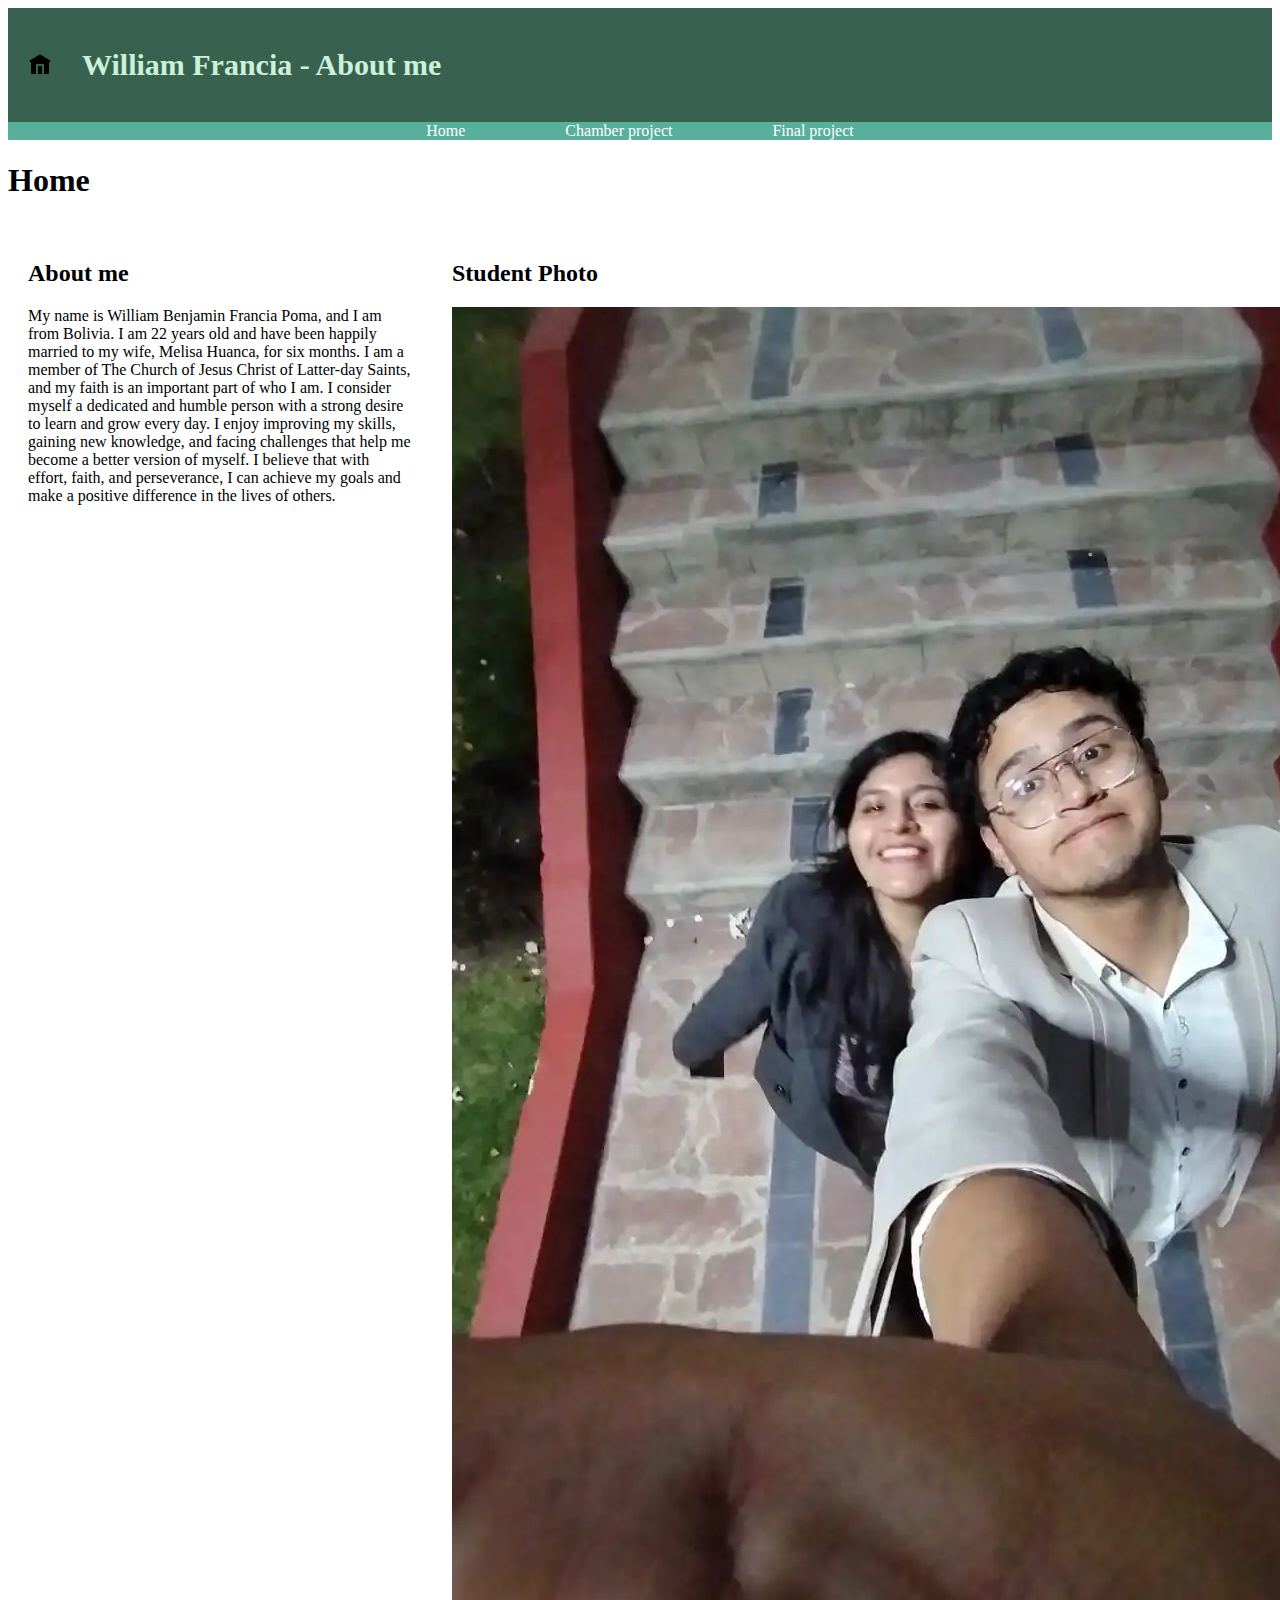
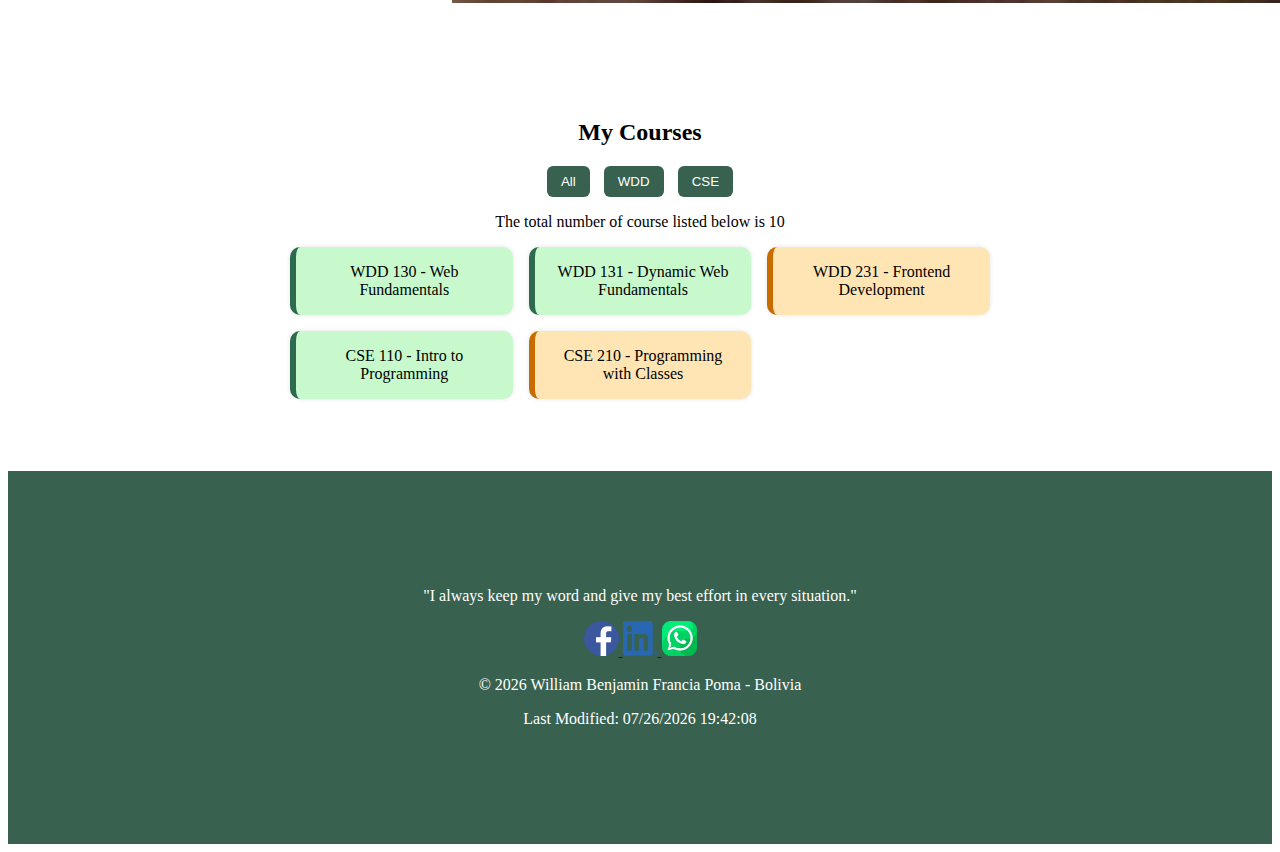
<file: index.html>
<!DOCTYPE html>
<html lang="en">

<head>
  <meta charset="UTF-8">
  <meta name="viewport" content="width=device-width, initial-scale=1.0">
  <meta name="author" content="William Francia">
  <meta name="description" content="This is going to be the first page from week 1">

  <title>William Francia Poma | wdd231</title>
  <link rel="stylesheet" href="styles/base.css">
  <link rel="stylesheet" href="styles/larger.css">
  <link rel="stylesheet" href="styles/normalize.css">
  <link rel="icon" href="images/favicon.ico">
  <script src="script/course.js" defer></script>
  <script src="script/date.js" defer></script>
  <script src="script/navigation.js" defer></script>
</head>



<body>
  <header>
    <div class="logo-header">
      <img src="images/icons8-casa.svg" alt="this is a logo picture">
    </div>
    <div class="tittlewilliam">
      <h1>William Francia - About me</h1>
    </div>
    <button class="hamburgermenu" id="ham-btn"></button>
  </header>

  <nav id="nav-bar" class="navigation">
    <ul>
      <li><a href="#">Home</a></li>
      <li><a href="#">Chamber project</a></li>
      <li><a href="#">Final project</a></li>
    </ul>
  </nav>



  <main>
    <h1>Home</h1>
    <div class="maindivtwo">
      <section>
        <h2>About me</h2>
        <p>My name is William Benjamin Francia Poma, and I am from Bolivia. I am 22 years old and have been happily
          married to my wife, Melisa Huanca, for six months. I am a member of The Church of Jesus Christ of Latter-day
          Saints, and my faith is an important part of who I am. I consider myself a dedicated and humble person with a
          strong desire to learn and grow every day. I enjoy improving my skills, gaining new knowledge, and facing
          challenges that help me become a better version of myself. I believe that with effort, faith, and
          perseverance, I can achieve my goals and make a positive difference in the lives of others.</p>
      </section>

      <section class="studentphoto">
        <h2>Student Photo</h2>
        <img src="images/about-me.webp" alt="My wife and me">
      </section>
    </div>

    <section id="certificates">
      <h2>My Courses</h2>

      <div class="filter-buttons">
        <button id="all">All</button>
        <button id="wdd">WDD</button>
        <button id="cse">CSE</button>
      </div>
      <p>The total number of course listed below is 10</p>

      <div id="course-container" class="course-grid"></div>
    </section>

  </main>


  <footer>
    <div class="footerfrase">
      <p>"I always keep my word and give my best effort in every situation."</p>
    </div>
    <div class="footer2">
      <nav class="socialmedia">
        <a class="facebook" href="https://www.facebook.com/?locale=es_LA">
          <img src="images/app_facebook_logo.png" alt="facebook" width="35" height="35">
        </a>
        <a class="linkedin" href="www.linkedin.com/in/william-benjamin-francia-poma-8281a231a">
          <img src="images/linkedin.png" alt="instagram" width="35" height="35">
        </a>
        <a class="whatsapp" href="https://www.whatsapp.com/?lang=es_LA">
          <img src="images/whatsapp.png" alt="whatsapp" width="35" height="35">
        </a>
      </nav>
    </div>
    <p>&copy; <span id="currentyear"></span> William Benjamin Francia Poma - Bolivia</p>
    <p id="lastModified"></p>

  </footer>
</body>

</html>
</file>
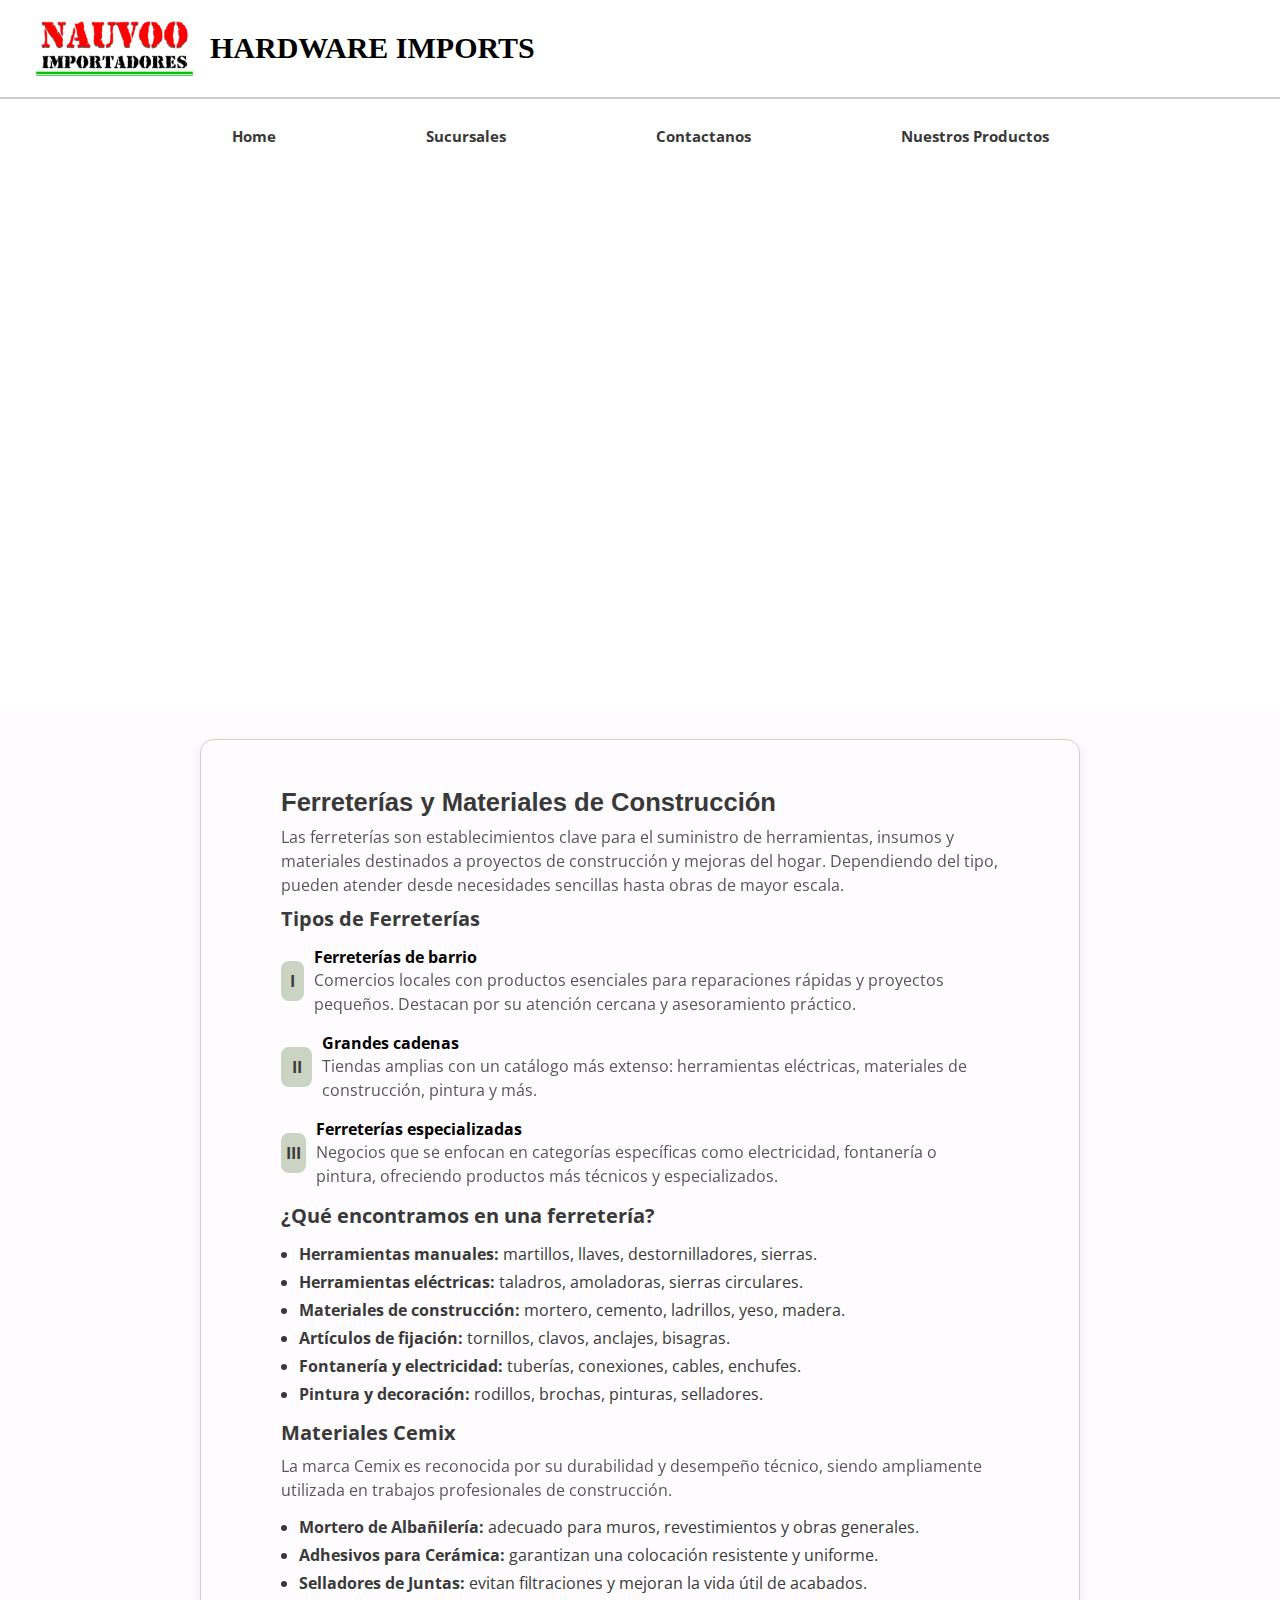
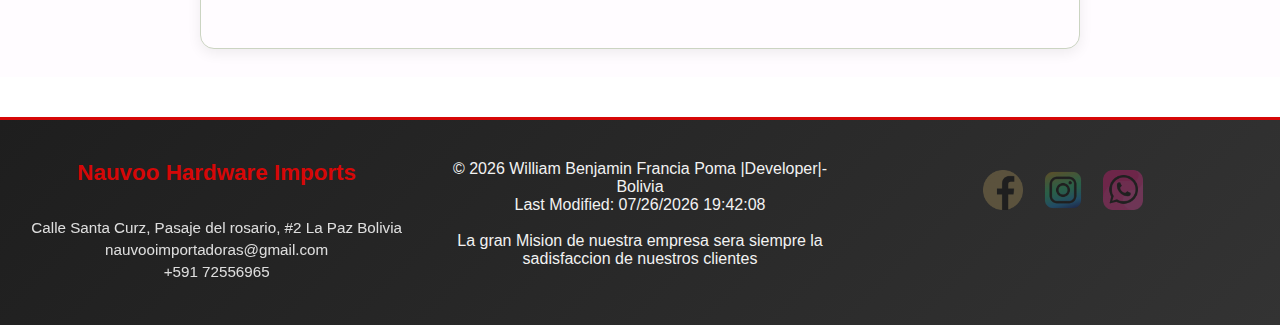
<file: finalproject/index.html>
<!DOCTYPE html>
<html lang="en">

<head>
    <meta charset="UTF-8">
    <meta name="viewport" content="width=device-width, initial-scale=1.0">
    <meta name="author" content="William Benjamin Francia Poma">
    <meta name="description"
        content="This is my project, in this page you can find a little about our business and know this company, this is the home page and the coompany is Navoo">
    <link rel="icon" href="images/favicon.ico">

    <meta property="og:title" content="Navoo Hardware Imports" />
    <meta property="og:description"
        content="Ferretería e importaciones en La Paz, Bolivia. Ofrecemos herramientas, materiales de construcción y productos especializados de alta calidad para hogares y empresas." />
    <meta property="og:image" content="https://william-francia.github.io/wdd231/finalproject/images/logonauvoo.webp" />
    <meta property="og:url" content="https://william-francia.github.io/wdd231/finalproject/index.html" />

    <link rel="stylesheet" href="styles/base.css">
    <link rel="stylesheet" href="styles/index.css">

    <script src="scripts/navigation.js" defer></script>


    <link rel="preconnect" href="https://fonts.googleapis.com">
    <link rel="preconnect" href="https://fonts.gstatic.com" crossorigin>
    <link href="https://fonts.googleapis.com/css2?family=Open+Sans:ital,wght@0,300..800;1,300..800&display=swap"
        rel="stylesheet">
    <title>Final Project | Navoo Hardware Imports | index</title>

</head>
<header>
    <div class="imgheader">
        <img src="images/logonauvoo.webp" alt="This is the logo of the company" height="70">
    </div>
    <div class="titlenauvoo">
        <h1>HARDWARE IMPORTS</h1>
    </div>
    <div>
        <button id="hamburgeridmenu" class="hamburgerclassmenu"></button>
    </div>
</header>


<nav id="navidmenu" class="navclassmenu">
    <ul>
        <li class="current"><a href="index.html">Home</a></li>
        <li><a href="#">Sucursales</a></li>
        <li><a href="#">Contactanos</a></li>
        <li><a href="#">Nuestros Productos</a></li>
    </ul>
</nav>








<main>
    <picture class="img1main">
        <source class="large-img" srcset="images/pircture1.2.webp" media="(min-width: 800px)">
        <img src="images/pircture1.webp" alt="Descripción de la imagen">
    </picture>






    <section class="ferreterias-section">
        <div class="ferreterias-container">

            <article class="card">
                <h2>Ferreterías y Materiales de Construcción</h2>
                <p>Las ferreterías son establecimientos clave para el suministro de herramientas, insumos y materiales
                    destinados a proyectos de construcción y mejoras del hogar. Dependiendo del tipo, pueden atender
                    desde necesidades sencillas hasta obras de mayor escala.</p>

                <h3>Tipos de Ferreterías</h3>

                <div class="list">
                    <div class="list-item">
                        <div class="badge">I</div>
                        <div>
                            <strong>Ferreterías de barrio</strong>
                            <p>Comercios locales con productos esenciales para reparaciones rápidas y proyectos
                                pequeños. Destacan por su atención cercana y asesoramiento práctico.</p>
                        </div>
                    </div>

                    <div class="list-item">
                        <div class="badge">II</div>
                        <div>
                            <strong>Grandes cadenas</strong>
                            <p>Tiendas amplias con un catálogo más extenso: herramientas eléctricas, materiales de
                                construcción, pintura y más.</p>
                        </div>
                    </div>

                    <div class="list-item">
                        <div class="badge">III</div>
                        <div>
                            <strong>Ferreterías especializadas</strong>
                            <p>Negocios que se enfocan en categorías específicas como electricidad, fontanería o
                                pintura, ofreciendo productos más técnicos y especializados.</p>
                        </div>
                    </div>
                </div>

                <h3>¿Qué encontramos en una ferretería?</h3>
                <ul>
                    <li><strong>Herramientas manuales:</strong> martillos, llaves, destornilladores, sierras.</li>
                    <li><strong>Herramientas eléctricas:</strong> taladros, amoladoras, sierras circulares.</li>
                    <li><strong>Materiales de construcción:</strong> mortero, cemento, ladrillos, yeso, madera.</li>
                    <li><strong>Artículos de fijación:</strong> tornillos, clavos, anclajes, bisagras.</li>
                    <li><strong>Fontanería y electricidad:</strong> tuberías, conexiones, cables, enchufes.</li>
                    <li><strong>Pintura y decoración:</strong> rodillos, brochas, pinturas, selladores.</li>
                </ul>

                <h3>Materiales Cemix</h3>
                <p>La marca Cemix es reconocida por su durabilidad y desempeño técnico, siendo ampliamente utilizada en
                    trabajos profesionales de construcción.</p>

                <ul>
                    <li><strong>Mortero de Albañilería:</strong> adecuado para muros, revestimientos y obras generales.
                    </li>
                    <li><strong>Adhesivos para Cerámica:</strong> garantizan una colocación resistente y uniforme.</li>
                    <li><strong>Selladores de Juntas:</strong> evitan filtraciones y mejoran la vida útil de acabados.
                    </li>
                </ul>

            </article>

        </div>
    </section>

</main>








<footer>
    <div class="footernew">
        <h3><strong>Nauvoo Hardware Imports</strong></h3><br>
        <p>Calle Santa Curz, Pasaje del rosario, #2 La Paz Bolivia</p>
        <p>nauvooimportadoras@gmail.com</p>
        <p>+591 72556965</p>
    </div>
    <div>
        <p>&copy; <span id="currentyear"></span> William Benjamin Francia Poma |Developer|- Bolivia</p>
        <p id="lastModified"></p><br>
        <p>La gran Mision de nuestra empresa sera siempre la sadisfaccion de nuestros clientes</p>
    </div>
    <div class="footer2">
        <nav class="socialmedia">
            <a class="facebook" href="https://www.facebook.com/?locale=es_LA">
                <img src="images/app_facebook_logo.png" alt="facebook" width="35" height="35">
            </a>
            <a class="linkedin" href="http://instagram.com/">
                <img src="images/instagram_icon.png" alt="instagram" width="35" height="35">
            </a>
            <a class="whatsapp" href="https://www.whatsapp.com/?lang=es_LA">
                <img src="images/whatsapp.png" alt="whatsapp" width="35" height="35">
            </a>
        </nav>
    </div>

</footer>


<body>


</body>

</html>
</file>
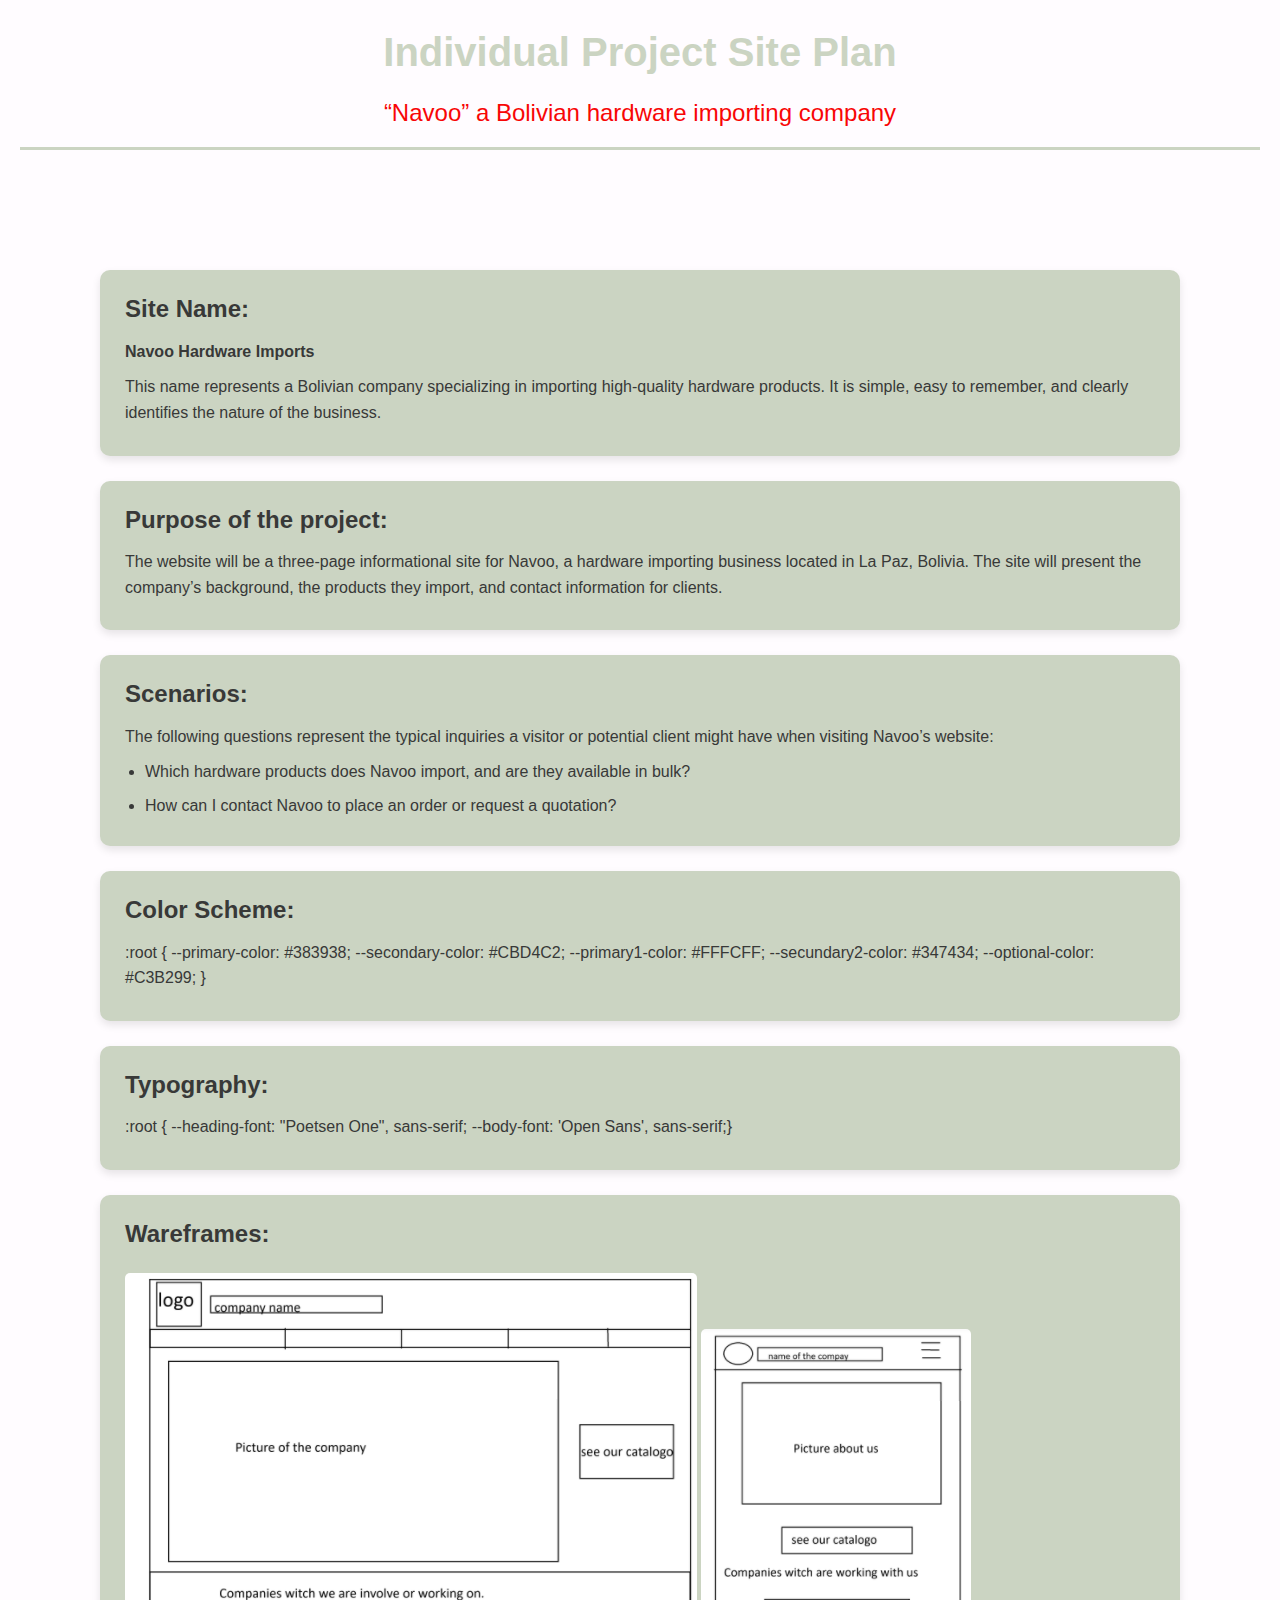
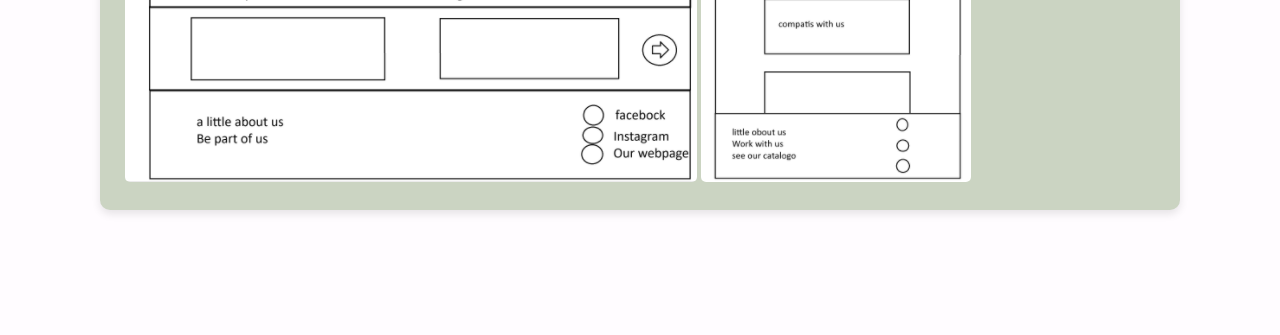
<file: project/index.html>
<!DOCTYPE html>
<html lang="en">

<head>
    <meta charset="UTF-8">
    <meta name="viewport" content="width=
    , initial-scale=1.0">
    <meta name="author" content="William Francia Poma">
    <meta name="description"
        content="This is the home part, This going to be a page which you can access to our content if you are a business man.">
    <link rel="icon" href="images/favicon.ico">

    <link rel="stylesheet" href="styles/index.css">
    <title>William Francia | Final Project</title>
</head>

<body>
    <header>
        <h1>Individual Project Site Plan</h1>
        <h2>“Navoo” a Bolivian hardware importing company</h2>
    </header>



    <main>
        <div class="divall">
            <h2>Site Name:</h2>
            <p><strong>Navoo Hardware Imports</strong></p>
            <p>This name represents a Bolivian company specializing in importing high-quality hardware products. It is
                simple, easy to remember, and clearly identifies the nature of the business.</p>
        </div>

        <div class="divall">
            <h2>Purpose of the project:
            </h2>
            <p>The website will be a three-page informational site for Navoo, a hardware importing business located in
                La Paz, Bolivia. The site will present the company’s background, the products they import, and contact
                information for clients.</p>
        </div>
        <div class="divall">
            <h2>Scenarios:</h2>
            <p>The following questions represent the typical inquiries a visitor or potential client might have when
                visiting Navoo’s website:</p>
            <ul>
                <li>Which hardware products does Navoo import, and are they available in bulk?</li>
                <li>How can I contact Navoo to place an order or request a quotation?</li>
            </ul>
        </div>



        <div class="divall">
            <h2>Color Scheme:</h2>
            <p>
                :root {
                --primary-color: #383938;
                --secondary-color: #CBD4C2;
                --primary1-color: #FFFCFF;
                --secundary2-color: #347434;
                --optional-color: #C3B299;
                }
            </p>
        </div>


        <div class="divall">
            <h2>Typography:</h2>
            <p>
                :root {
                --heading-font: "Poetsen One", sans-serif;
                --body-font: 'Open Sans', sans-serif;}
            </p>
        </div>
        <div class="divall">
            <h2>Wareframes:</h2>
            <img src="pictures/wareframe.png" alt="">
            <img src="pictures/wareframe2.png" alt="">
        </div>

    </main>

</body>

</html>
</file>
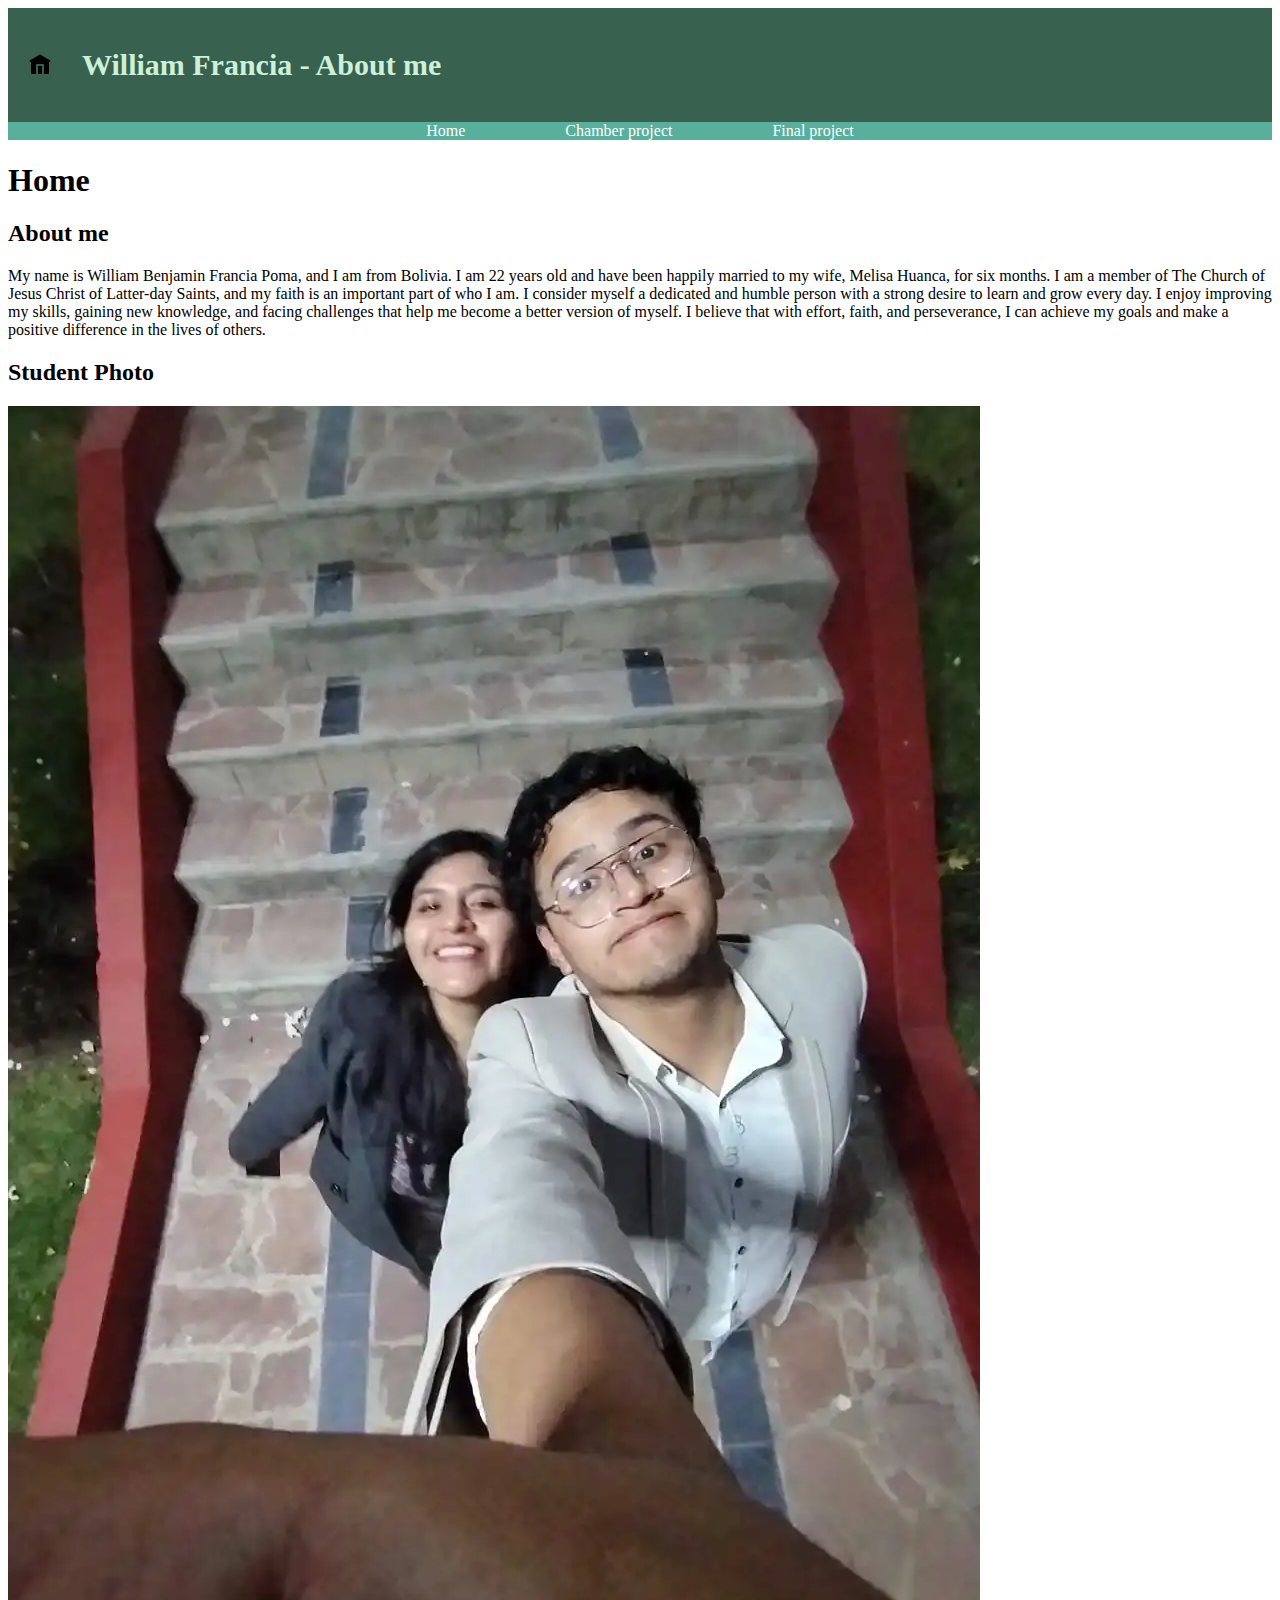
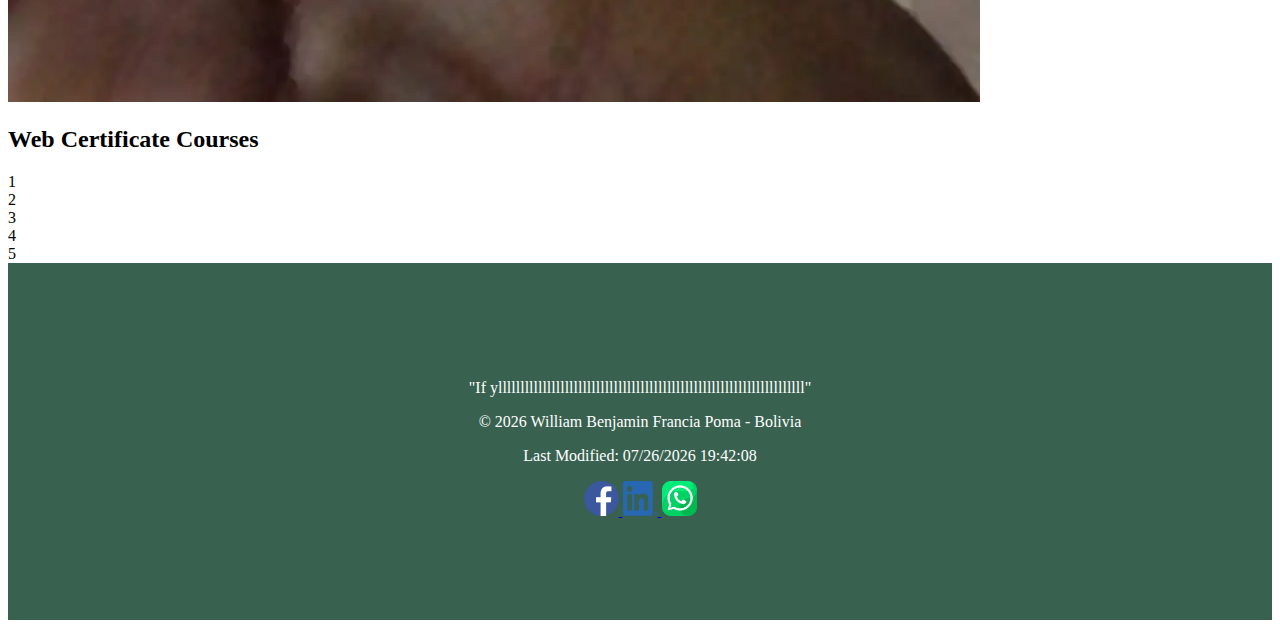
<file: index..html>
<!DOCTYPE html>
<html lang="en">

<head>
  <meta charset="UTF-8">
  <meta name="viewport" content="width=device-width, initial-scale=1.0">
  <meta name="author" content="William Francia">
  <meta name="description" content="This is going to be the first page from week 1">

  <title>William Francia Poma | wdd231</title>
  <link rel="stylesheet" href="styles/base.css">
  <link rel="stylesheet" href="styles/larger.css">
  <link rel="stylesheet" href="styles/normalize.css">

  <script src="script/course.js" defer></script>
  <script src="script/date.js" defer></script>
  <script src="script/navigation.js" defer></script>
</head>



<body>
  <header>
    <div class="logo-header">
      <img src="images/icons8-casa.svg" alt="this is a logo picture">
    </div>
    <div class="tittlewilliam">
      <h1>William Francia - About me</h1>
    </div>
    <button class="hamburgermenu" id="ham-btn"></button>
  </header>

  <nav id="nav-bar" class="navigation">
    <ul>
      <li><a href="#">Home</a></li>
      <li><a href="#">Chamber project</a></li>
      <li><a href="#">Final project</a></li>
    </ul>
  </nav>



  <main>
    <h1>Home</h1>
    <section>
      <div>
        <h2>About me</h2>
        <p>My name is William Benjamin Francia Poma, and I am from Bolivia. I am 22 years old and have been happily
          married to my wife, Melisa Huanca, for six months. I am a member of The Church of Jesus Christ of Latter-day
          Saints, and my faith is an important part of who I am. I consider myself a dedicated and humble person with a
          strong desire to learn and grow every day. I enjoy improving my skills, gaining new knowledge, and facing
          challenges that help me become a better version of myself. I believe that with effort, faith, and
          perseverance, I can achieve my goals and make a positive difference in the lives of others.</p>
      </div>
    </section>

    <section>
      <h2>Student Photo</h2>
      <img src="images/about-me.webp" alt="My wife and me">
    </section>

    <section>
      <h2>Web Certificate Courses</h2>
      <div>
        <div>1</div>
        <div>2</div>
        <div>3</div>
        <div>4</div>
        <div>5</div>
      </div>
    </section>
  </main>


  <footer>
    <div class="footerfrase">
      <p>"If ylllllllllllllllllllllllllllllllllllllllllllllllllllllllllllllllllllll"</p>
    </div>
    <p>&copy; <span id="currentyear"></span> William Benjamin Francia Poma - Bolivia</p>
    <p id="lastModified"></p>
    <div class="footer2">
      <nav class="socialmedia">
        <a class="facebook" href="https://www.facebook.com/?locale=es_LA">
          <img src="images/app_facebook_logo.png" alt="facebook" width="35" height="35">
        </a>
        <a class="linkedin" href="www.linkedin.com/in/william-benjamin-francia-poma-8281a231a">
          <img src="images/linkedin.png" alt="instagram" width="35" height="35">
        </a>
        <a class="whatsapp" href="https://www.whatsapp.com/?lang=es_LA">
          <img src="images/whatsapp.png" alt="whatsapp" width="35" height="35">
        </a>
      </nav>
    </div>
  </footer>
</body>

</html>
</file>
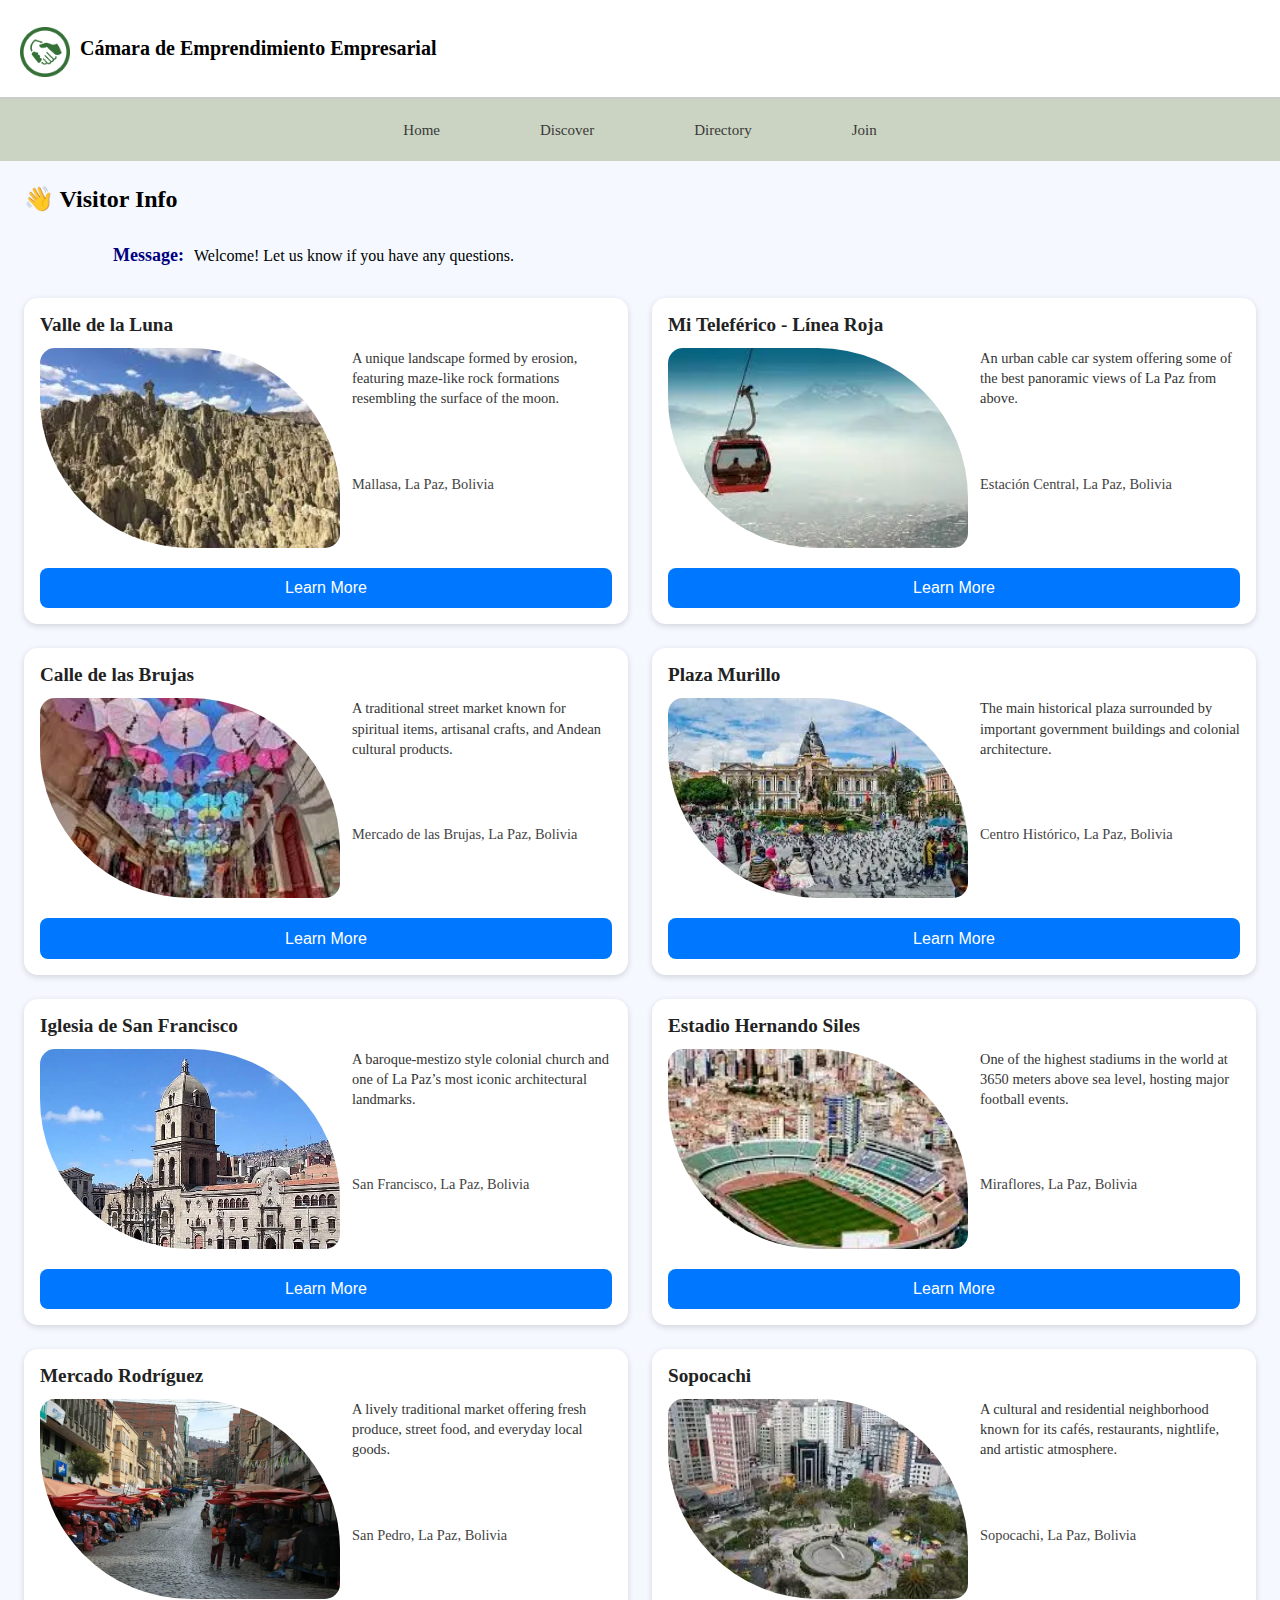
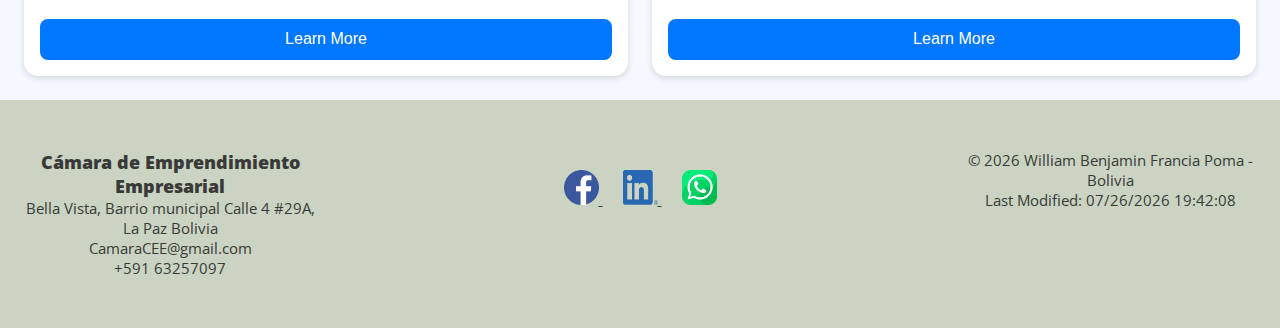
<file: chamber/discover.html>
<!DOCTYPE html>
<html lang="en">

<head>
    <meta charset="UTF-8">
    <meta name="viewport" content="width=device-width, initial-scale=1.0">
    <meta name="author" content="William Benjamin Francia Poma">
    <meta name="description"
        content="This going to be a page which you can access to our content and discover all about us, if you are a business man you are on the right page.">
    <link rel="icon" href="images/favicon.ico">

    <meta property="og:title" content="Cámara de Comercio de La Paz" />
    <meta property="og:description"
        content="Conecta con empresas locales, descubre eventos y oportunidades de crecimiento económico en La Paz." />
    <meta property="og:image" content="https://william-francia.github.io/wdd231/chamber/images/facebookog.webp" />
    <meta property="og:url" content="https://william-francia.github.io/wdd231/chamber/directory.html" />

    <link rel="stylesheet" href="styles/base.css">
    <link rel="stylesheet" href="styles/large.css">
    <link rel="stylesheet" href="styles/discover.css">

    <link rel="preconnect" href="https://fonts.googleapis.com">
    <link rel="preconnect" href="https://fonts.gstatic.com" crossorigin>
    <link href="https://fonts.googleapis.com/css2?family=Open+Sans:ital,wght@0,300..800;1,300..800&display=swap"
        rel="stylesheet">
    <script src="scripts/dates.js" defer></script>
    <script src="scripts/navigation.js" defer></script>
    <script type="module" src="scripts/discover.js"></script>


    <title>William Francia Poma | Chamber, discover</title>

</head>

<body>
    <header>
        <div class="logopage">
            <img src="images/pngegg.png" alt="The logo of the page" width="50">
        </div>
        <div class="titleheader">
            <h1>Cámara de Emprendimiento Empresarial</h1>
        </div>
        <button id="hamburgeridmenu" class="hamburgerclassmenu" aria-label="Open navigation menu"></button>

    </header>

    <nav id="navidmenu" class="navclassmenu">
        <ul>
            <li class="current"><a href="index.html">Home</a></li>
            <li><a href="discover.html">Discover</a></li>
            <li><a href="directory.html">Directory</a></li>
            <li><a href="join.html">Join</a></li>
        </ul>
    </nav>


    <main id="visit-section">
        <h2>👋 Visitor Info</h2>
        <div class="visit-row">
            <span class="visit-label">Message:</span>
            <span id="visit-message"></span>
        </div>

        <section id="items-container"></section>
    </main>


    <footer>
        <div class="footernew">
            <h3><strong>Cámara de Emprendimiento Empresarial </strong></h3>
            <p>Bella Vista, Barrio municipal Calle 4 #29A, La Paz Bolivia</p>
            <p>CamaraCEE@gmail.com</p>
            <p>+591 63257097</p>
        </div>
        <div class="footer2">
            <nav class="socialmedia">
                <a class="facebook" href="https://www.facebook.com/?locale=es_LA">
                    <img src="images/app_facebook_logo.png" alt="facebook" width="35" height="35">
                </a>
                <a class="linkedin" href="http://linkedin.com/">
                    <img src="images/linkedin.png" alt="instagram" width="35" height="35">
                </a>
                <a class="whatsapp" href="https://www.whatsapp.com/?lang=es_LA">
                    <img src="images/whatsapp.png" alt="whatsapp" width="35" height="35">
                </a>
            </nav>
        </div>
        <div>
            <p>&copy; <span id="currentyear"></span> William Benjamin Francia Poma - Bolivia</p>
            <p id="lastModified"></p>
        </div>
    </footer>


</body>

</html>
</file>
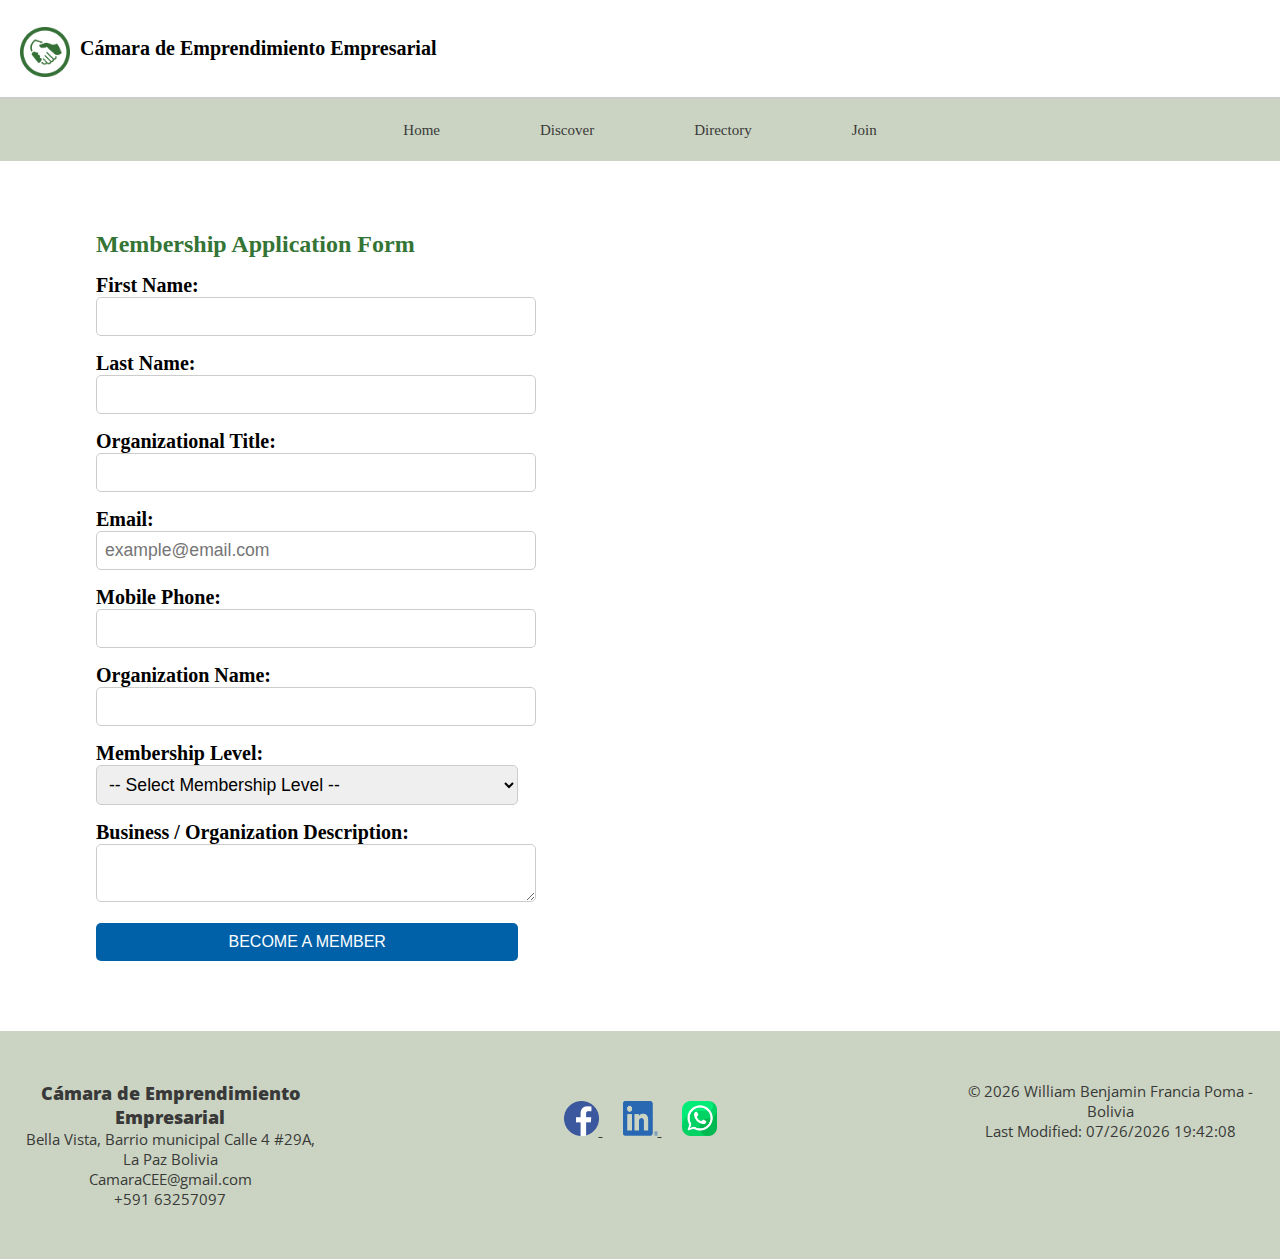
<file: chamber/join.html>
<!DOCTYPE html>
<html lang="en">

<head>
    <meta charset="UTF-8">
    <meta name="viewport" content="width=device-width, initial-scale=1.0">
    <meta name="author" content="William Benjamin Francia Poma">
    <meta name="description"
        content="This is the home part, This going to be a page which you can access to our content if you are a business man.">
    <link rel="icon" href="images/favicon.ico">

    <meta property="og:title" content="Cámara de Comercio de La Paz" />
    <meta property="og:description"
        content="Conecta con empresas locales, descubre eventos y oportunidades de crecimiento económico en La Paz." />
    <meta property="og:image" content="https://william-francia.github.io/wdd231/chamber/images/facebookog.webp" />
    <meta property="og:url" content="https://william-francia.github.io/wdd231/chamber/directory.html" />

    <link rel="stylesheet" href="styles/base.css">
    <link rel="stylesheet" href="styles/large.css">
    <link rel="stylesheet" href="styles/join.css">

    <link rel="preconnect" href="https://fonts.googleapis.com">
    <link rel="preconnect" href="https://fonts.gstatic.com" crossorigin>
    <link href="https://fonts.googleapis.com/css2?family=Open+Sans:ital,wght@0,300..800;1,300..800&display=swap"
        rel="stylesheet">
    <script src="scripts/dates.js" defer></script>
    <script src="scripts/navigation.js" defer></script>
    <script src="scripts/join.js" defer></script>


    <title>wdd231 | Chamber, Join</title>

</head>


<body>
    <header>
        <div class="logopage">
            <img src="images/pngegg.png" alt="The logo of the page" width="40">
        </div>
        <div class="titleheader">
            <h1>Cámara de Emprendimiento Empresarial</h1>
        </div>
        <button id="hamburgeridmenu" class="hamburgerclassmenu" aria-label="Open navigation menu"></button>

    </header>

    <nav id="navidmenu" class="navclassmenu">
        <ul>
            <li class="current"><a href="index.html">Home</a></li>
            <li><a href="discover.html">Discover</a></li>
            <li><a href="directory.html">Directory</a></li>
            <li><a href="join.html">Join</a></li>
        </ul>
    </nav>




    <main>
        <form method="get" action="thankyou.html">

            <!-- First Name -->
             <h2 class="membershiptitle">Membership Application Form</h2>
            <label>
                First Name:
                <input type="text" id="firstName" name="firstName" required title="Enter your first name"
                    autocomplete="given-name">
            </label>

            <!-- Last Name -->
            <label>
                Last Name:
                <input type="text" id="lastName" name="lastName" required title="Enter your last name"
                    autocomplete="family-name">
            </label>

            <!-- Organizational Title -->
            <label>
                Organizational Title:
                <input type="text" id="orgTitle" name="orgTitle"
                    title="Minimum 7 characters. Letters, hyphens, and spaces only." autocomplete="organization-title"
                    pattern="[A-Za-z\-\\s]{7,}">
            </label>

            <!-- Email -->
            <label>
                Email:
                <br><input type="email" id="email" name="email" required title="Enter a valid email address"
                    autocomplete="email" placeholder="example@email.com">
            </label>

            <!-- Phone -->
            <label>
                Mobile Phone:
                <input type="tel" id="phone" name="phone" required title="Enter your mobile phone number"
                    autocomplete="tel">
            </label>

            <!-- Organization Name -->
            <label>
                Organization Name:
                <input type="text" id="organization" name="organization" required title="Enter your organization name"
                    autocomplete="organization">
            </label>

            <!-- Membership Level -->
            <label>
                Membership Level:
                <select name="membership" id="membership" required title="Select a membership level">
                    <option value="">-- Select Membership Level --</option>
                    <option value="np">NP Membership (Non Profit)</option>
                    <option value="bronze">Bronze Membership</option>
                    <option value="silver">Silver Membership</option>
                    <option value="gold">Gold Membership</option>
                </select>
            </label>

            <!-- Organization Description -->
            <label>
                Business / Organization Description:
                <textarea id="description" name="description" title="Describe your business or organization"></textarea>
            </label>

            <!-- Timestamp -->
            <input type="hidden" id="timestamp" name="timestamp">

            <!-- Submit Button -->
            <input type="submit" value="BECOME A MEMBER">

        </form>





        <section class="membership-cards">

            <div class="card">
                <h2>Non Profit Membership Level</h2>
                <p>Perfect to get started.</p>
                <a href="#" data-modal="modal-basic">Learn More</a>
            </div>

            <div class="card">
                <h2>Bronze Membership Level</h2>
                <p>For active members.</p>
                <a href="#" data-modal="modal-standard">Learn More</a>
            </div>

            <div class="card">
                <h2>Silver Membership Level</h2>
                <p>More benefits and discounts.</p>
                <a href="#" data-modal="modal-premium">Learn More</a>
            </div>

            <div class="card">
                <h2>Gold Membership Level</h2>
                <p>Highest priority and exclusive events.</p>
                <a href="#" data-modal="modal-elite">Learn More</a>
            </div>

        </section>

        <div class="modal" id="modal-basic">
            <div class="modal-content">
                <span class="close">&times;</span>
                <h2>Basic Membership</h2>
                <ul>
                    <li>Access to news and newsletters.</li>
                    <li>Small discounts on events.</li>
                </ul>
            </div>
        </div>

        <div class="modal" id="modal-standard">
            <div class="modal-content">
                <span class="close">&times;</span>
                <h2>Standard Membership</h2>
                <ul>
                    <li>All Basic benefits.</li>
                    <li>Access to trainings.</li>
                    <li>Invitation to monthly events.</li>
                </ul>
            </div>
        </div>

        <div class="modal" id="modal-premium">
            <div class="modal-content">
                <span class="close">&times;</span>
                <h2>Premium Membership</h2>
                <ul>
                    <li>All Standard benefits.</li>
                    <li>Featured advertising on the website.</li>
                    <li>Priority event tickets.</li>
                </ul>
            </div>
        </div>

        <div class="modal" id="modal-elite">
            <div class="modal-content">
                <span class="close">&times;</span>
                <h2>Elite Membership</h2>
                <ul>
                    <li>All Premium benefits.</li>
                    <li>Exclusive VIP events.</li>
                    <li>Full priority support.</li>
                </ul>
            </div>
        </div>


    </main>




















    <footer>
        <div class="footernew">
            <h3><strong>Cámara de Emprendimiento Empresarial </strong></h3>
            <p>Bella Vista, Barrio municipal Calle 4 #29A, La Paz Bolivia</p>
            <p>CamaraCEE@gmail.com</p>
            <p>+591 63257097</p>
        </div>
        <div class="footer2">
            <nav class="socialmedia">
                <a class="facebook" href="https://www.facebook.com/?locale=es_LA">
                    <img src="images/app_facebook_logo.png" alt="facebook" width="35" height="35">
                </a>
                <a class="linkedin" href="http://linkedin.com/">
                    <img src="images/linkedin.png" alt="instagram" width="35" height="35">
                </a>
                <a class="whatsapp" href="https://www.whatsapp.com/?lang=es_LA">
                    <img src="images/whatsapp.png" alt="whatsapp" width="35" height="35">
                </a>
            </nav>
        </div>
        <div>
            <p>&copy; <span id="currentyear"></span> William Benjamin Francia Poma - Bolivia</p>
            <p id="lastModified"></p>
        </div>
    </footer>


</body>

</html>
</file>
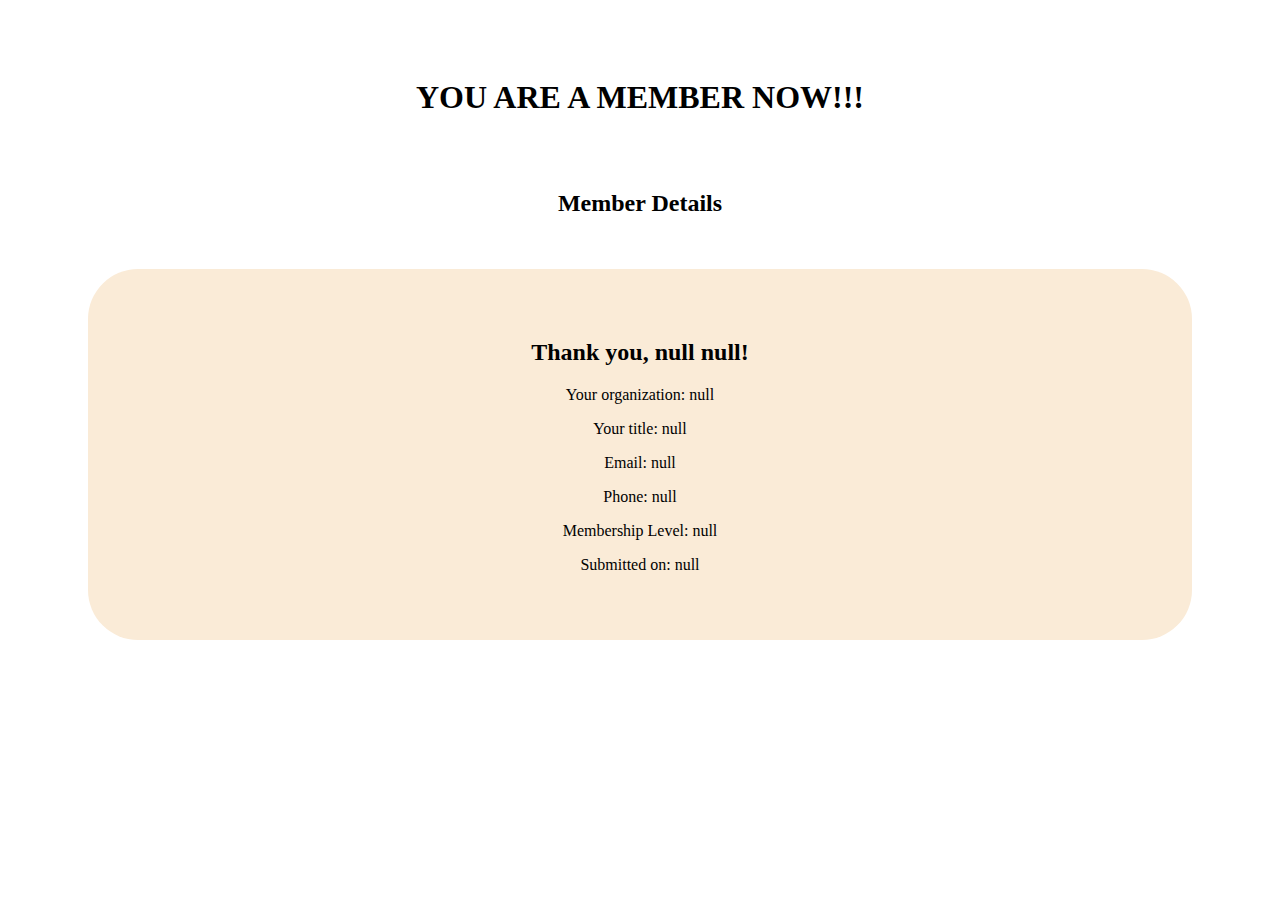
<file: chamber/thankyou.html>
<!DOCTYPE html>
<html lang="en">

<head>
  <meta charset="UTF-8">
  <meta name="viewport" content="width=device-width, initial-scale=1.0">
  <meta name="description" content="Web Lab Start File">
  <meta name="author" content="Paul Cheney">

  <link rel="stylesheet" href="styles/join.css">
  <script src="scripts/modals.js"></script>

  <title>Web Lab Start File</title>
</head>

<body>

  <main class="budyclass">
    <h1>YOU ARE A MEMBER NOW!!!</h1>
    <h2>Member Details</h2>

    <div id="results"></div>

  </main>
  
</body>
</html>
</file>
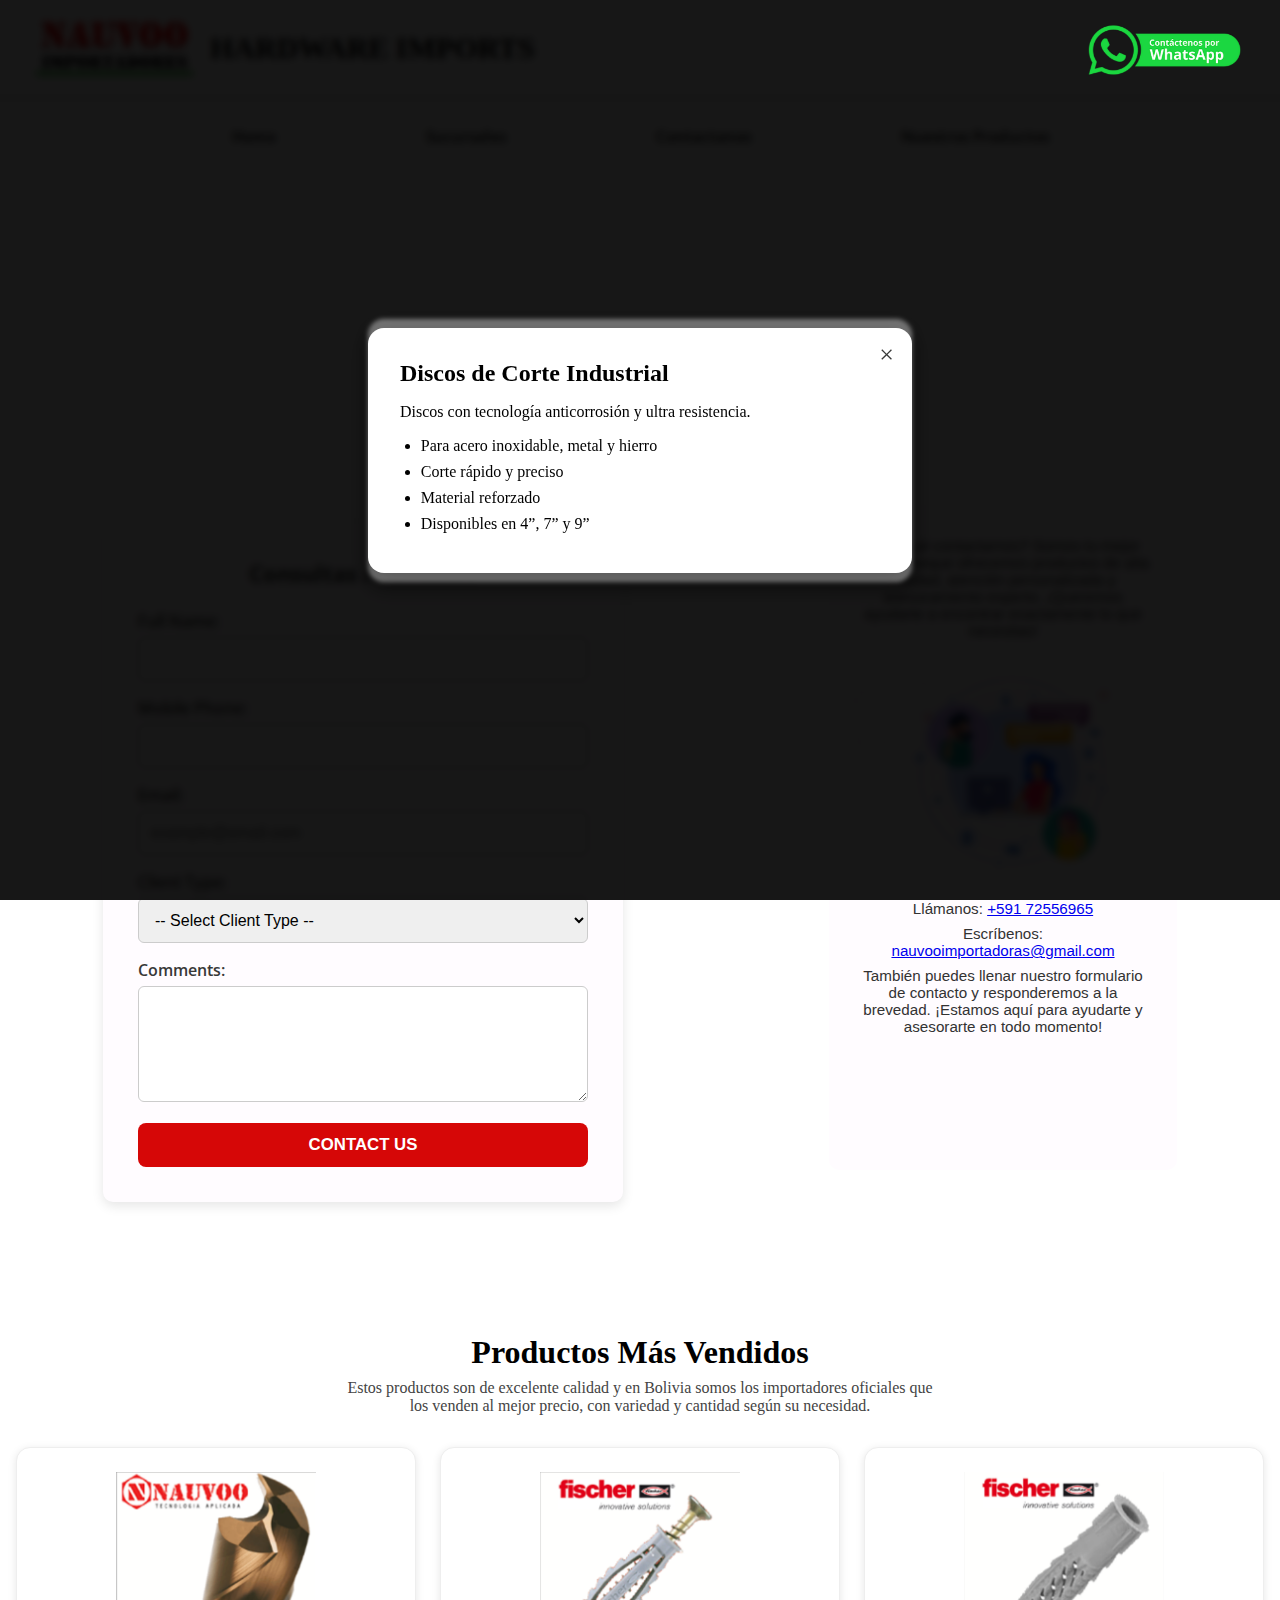
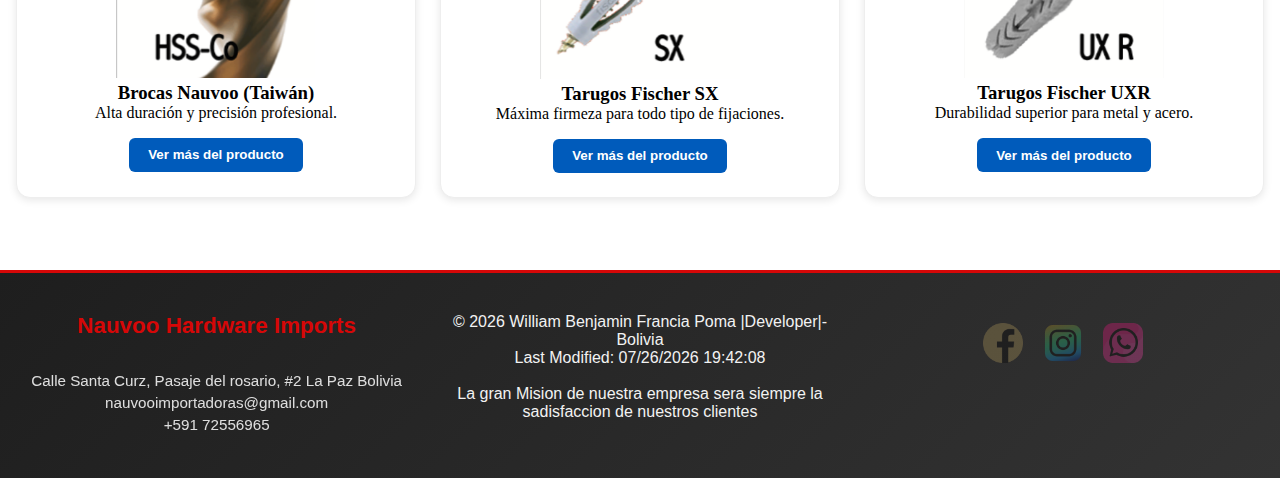
<file: finalproject/contactus.html>
<!DOCTYPE html>
<html lang="en">

<head>
    <meta charset="UTF-8">
    <meta name="viewport" content="width=device-width, initial-scale=1.0">
    <meta name="author" content="William Benjamin Francia Poma">
    <meta name="description"
        content="In this page you can find a little about our business and know this company and how to contact us here is a form so you can send us a message to Navoo">
    <link rel="icon" href="images/favicon.ico">

    <meta property="og:title" content="Navoo Hardware Imports" />
    <meta property="og:description"
        content="Ferretería e importaciones en La Paz, Bolivia. Ofrecemos herramientas, materiales de construcción y productos especializados de alta calidad para hogares y empresas." />
    <meta property="og:image" content="https://william-francia.github.io/wdd231/finalproject/images/logonauvoo.webp" />
    <meta property="og:url" content="https://william-francia.github.io/wdd231/finalproject/index.html" />

    <link rel="stylesheet" href="styles/base.css">
    <link rel="stylesheet" href="styles/contactus.css">

    <script src="scripts/navigation.js" defer></script>
    <script src="scripts/contactus.js" defer></script>


    <link rel="preconnect" href="https://fonts.googleapis.com">
    <link rel="preconnect" href="https://fonts.gstatic.com" crossorigin>
    <link href="https://fonts.googleapis.com/css2?family=Open+Sans:ital,wght@0,300..800;1,300..800&display=swap"
        rel="stylesheet">
    <title>Navoo Hardware Imports | Contact Us</title>

</head>

<body>

    <header>
        <div class="imgheader">
            <img src="images/logonauvoo.webp" alt="This is the logo of the company" height="70">
        </div>
        <div class="titlenauvoo">
            <h1>HARDWARE IMPORTS</h1>
        </div>
        <div>
            <button id="hamburgeridmenu" class="hamburgerclassmenu"></button>
        </div>
    </header>


    <nav id="navidmenu" class="navclassmenu">
        <ul>
            <li class="current"><a href="index.html">Home</a></li>
            <li><a href="#">Sucursales</a></li>
            <li><a href="contactus.html">Contactanos</a></li>
            <li><a href="https://drive.google.com/file/d/1GCuE3K3toRsD3WHC9N9lvShDELbs3eON/view?usp=sharing">Nuestros
                    Productos</a></li>
        </ul>
    </nav>







    <main>
        <picture class="img1main">
            <source class="large-img" srcset="images/contactanos2.2.webp" media="(min-width: 800px)">
            <img src="images/contactanos2.webp" alt="Como contactarnos">
        </picture>





        <div class="divformcontact">
            <form method="get" action="thankyou.html">

                <h2 class="membershiptitle">Consultas / Contacto</h2>

                <label>
                    Full Name:
                    <input type="text" id="firstName" name="firstName" required title="Enter your full name"
                        autocomplete="name">
                </label>

                <label>
                    Mobile Phone:
                    <input type="tel" id="phone" name="phone" required title="Enter your mobile phone number"
                        autocomplete="tel">
                </label>

                <label>
                    Email:
                    <input type="email" id="email" name="email" title="Enter a valid email address" autocomplete="email"
                        placeholder="example@email.com">
                </label>

                <label>
                    Client Type:
                    <select name="membership" id="membership" required title="Select a client type">
                        <option value="">-- Select Client Type --</option>
                        <option value="empresa">Empresa (por mayor)</option>
                        <option value="persona">Persona particular</option>
                    </select>
                </label>

                <label>
                    Comments:
                    <textarea id="description" name="description" title="Additional comments"></textarea>
                </label>

                <input type="hidden" id="timestamp" name="timestamp">

                <input type="submit" value="CONTACT US">

            </form>


            <div class="contact-us-section">
                <p class="contact-us-intro">
                    ¿Por qué contactarnos? Somos tu mejor opción porque ofrecemos productos de alta calidad,
                    atención personalizada y asesoramiento experto. ¡Queremos ayudarte a encontrar exactamente lo que
                    necesitas!
                </p>

                <div class="contact-us-image">
                    <img src="images/contactanos1.png" alt="Contactanos de manera correcta">
                </div>

                <div class="contact-us-info">
                    <p class="contact-phone">
                        Llámanos: <a href="tel:+59172556965">+591 72556965</a>
                    </p>
                    <p class="contact-email">
                        Escríbenos: <a href="mailto:nauvooimportadoras@gmail.com">nauvooimportadoras@gmail.com</a>
                    </p>
                    <p class="contact-message">
                        También puedes llenar nuestro formulario de contacto y responderemos a la brevedad.
                        ¡Estamos aquí para ayudarte y asesorarte en todo momento!
                    </p>
                </div>
            </div>

        </div>


        <section class="best-products">
            <h2 class="bp-title">Productos Más Vendidos</h2>
            <p class="bp-description">
                Estos productos son de excelente calidad y en Bolivia somos los importadores
                oficiales que los venden al mejor precio, con variedad y cantidad según su necesidad.
            </p>

            <div class="product-grid">

                <div class="product-card">
                    <img src="images/brocacobal.webp" alt="imagen del producto" width="200px">
                    <h3>Brocas Nauvoo (Taiwán)</h3>
                    <p>Alta duración y precisión profesional.</p>
                    <button class="btn-view" data-modal="modal-producto1">Ver más del producto</button>
                </div>

                <div class="product-card">
                    <img src="images/tarugosx.webp" alt="imagen del producto" width="200px">
                    <h3>Tarugos Fischer SX</h3>
                    <p>Máxima firmeza para todo tipo de fijaciones.</p>
                    <button class="btn-view" data-modal="modal-producto2">Ver más del producto</button>
                </div>

                <div class="product-card">
                    <img src="images/tarugouxr.webp" alt="imagen del producto" width="200px">
                    <h3>Tarugos Fischer UXR</h3>
                    <p>Durabilidad superior para metal y acero.</p>
                    <button class="btn-view" data-modal="modal-producto3">Ver más del producto</button>
                </div>

            </div>
        </section>


        <!-- ============= MODALES ============= -->

        <div class="modal" id="modal-producto1">
            <div class="modal-content">
                <span class="close">&times;</span>
                <h2>Brocas Nauvoo – Fabricadas en Taiwán</h2>
                <p class="modal-text">
                    Brocas de alta precisión elaboradas con acero HSS de la mejor calidad,
                    exclusivas en Bolivia.
                </p>
                <ul class="modal-list">
                    <li>Fabricación taiwanesa premium</li>
                    <li>Ideales para metal, madera y plástico</li>
                    <li>Alta vida útil y resistencia térmica</li>
                    <li>Disponibles en todas las medidas</li>
                </ul>
            </div>
        </div>

        <div class="modal" id="modal-producto2">
            <div class="modal-content">
                <span class="close">&times;</span>
                <h2>Tarugos Fischer – Calidad Alemana</h2>
                <p class="modal-text">
                    Tarugos profesionales reconocidos mundialmente por su resistencia y seguridad.
                </p>
                <ul class="modal-list">
                    <li>Máxima firmeza en concreto y ladrillo</li>
                    <li>Diferentes medidas disponibles</li>
                    <li>Material de alta densidad</li>
                    <li>Instalación rápida y segura</li>
                </ul>
            </div>
        </div>

        <div class="modal" id="modal-producto3">
            <div class="modal-content">
                <span class="close">&times;</span>
                <h2>Discos de Corte Industrial</h2>
                <p class="modal-text">
                    Discos con tecnología anticorrosión y ultra resistencia.
                </p>
                <ul class="modal-list">
                    <li>Para acero inoxidable, metal y hierro</li>
                    <li>Corte rápido y preciso</li>
                    <li>Material reforzado</li>
                    <li>Disponibles en 4”, 7” y 9”</li>
                </ul>
            </div>
        </div>

        <a class="contactanos3img" href="https://www.whatsapp.com/?lang=es_LA">
            <img src="images/contactanos3.webp" alt="nuestro whatsapp" height="100px">
        </a>


    </main>









    <footer>
        <div class="footernew">
            <h3><strong>Nauvoo Hardware Imports</strong></h3><br>
            <p>Calle Santa Curz, Pasaje del rosario, #2 La Paz Bolivia</p>
            <p>nauvooimportadoras@gmail.com</p>
            <p>+591 72556965</p>
        </div>
        <div>
            <p>&copy; <span id="currentyear"></span> William Benjamin Francia Poma |Developer|- Bolivia</p>
            <p id="lastModified"></p><br>
            <p>La gran Mision de nuestra empresa sera siempre la sadisfaccion de nuestros clientes</p>
        </div>
        <div class="footer2">
            <nav class="socialmedia">
                <a class="facebook" href="https://www.facebook.com/?locale=es_LA">
                    <img src="images/app_facebook_logo.png" alt="facebook" width="35" height="35">
                </a>
                <a class="linkedin" href="http://instagram.com/">
                    <img src="images/instagram_icon.png" alt="instagram" width="35" height="35">
                </a>
                <a class="whatsapp" href="https://www.whatsapp.com/?lang=es_LA">
                    <img src="images/whatsapp.png" alt="whatsapp" width="35" height="35">
                </a>
            </nav>
        </div>

    </footer>





</body>

</html>
</file>
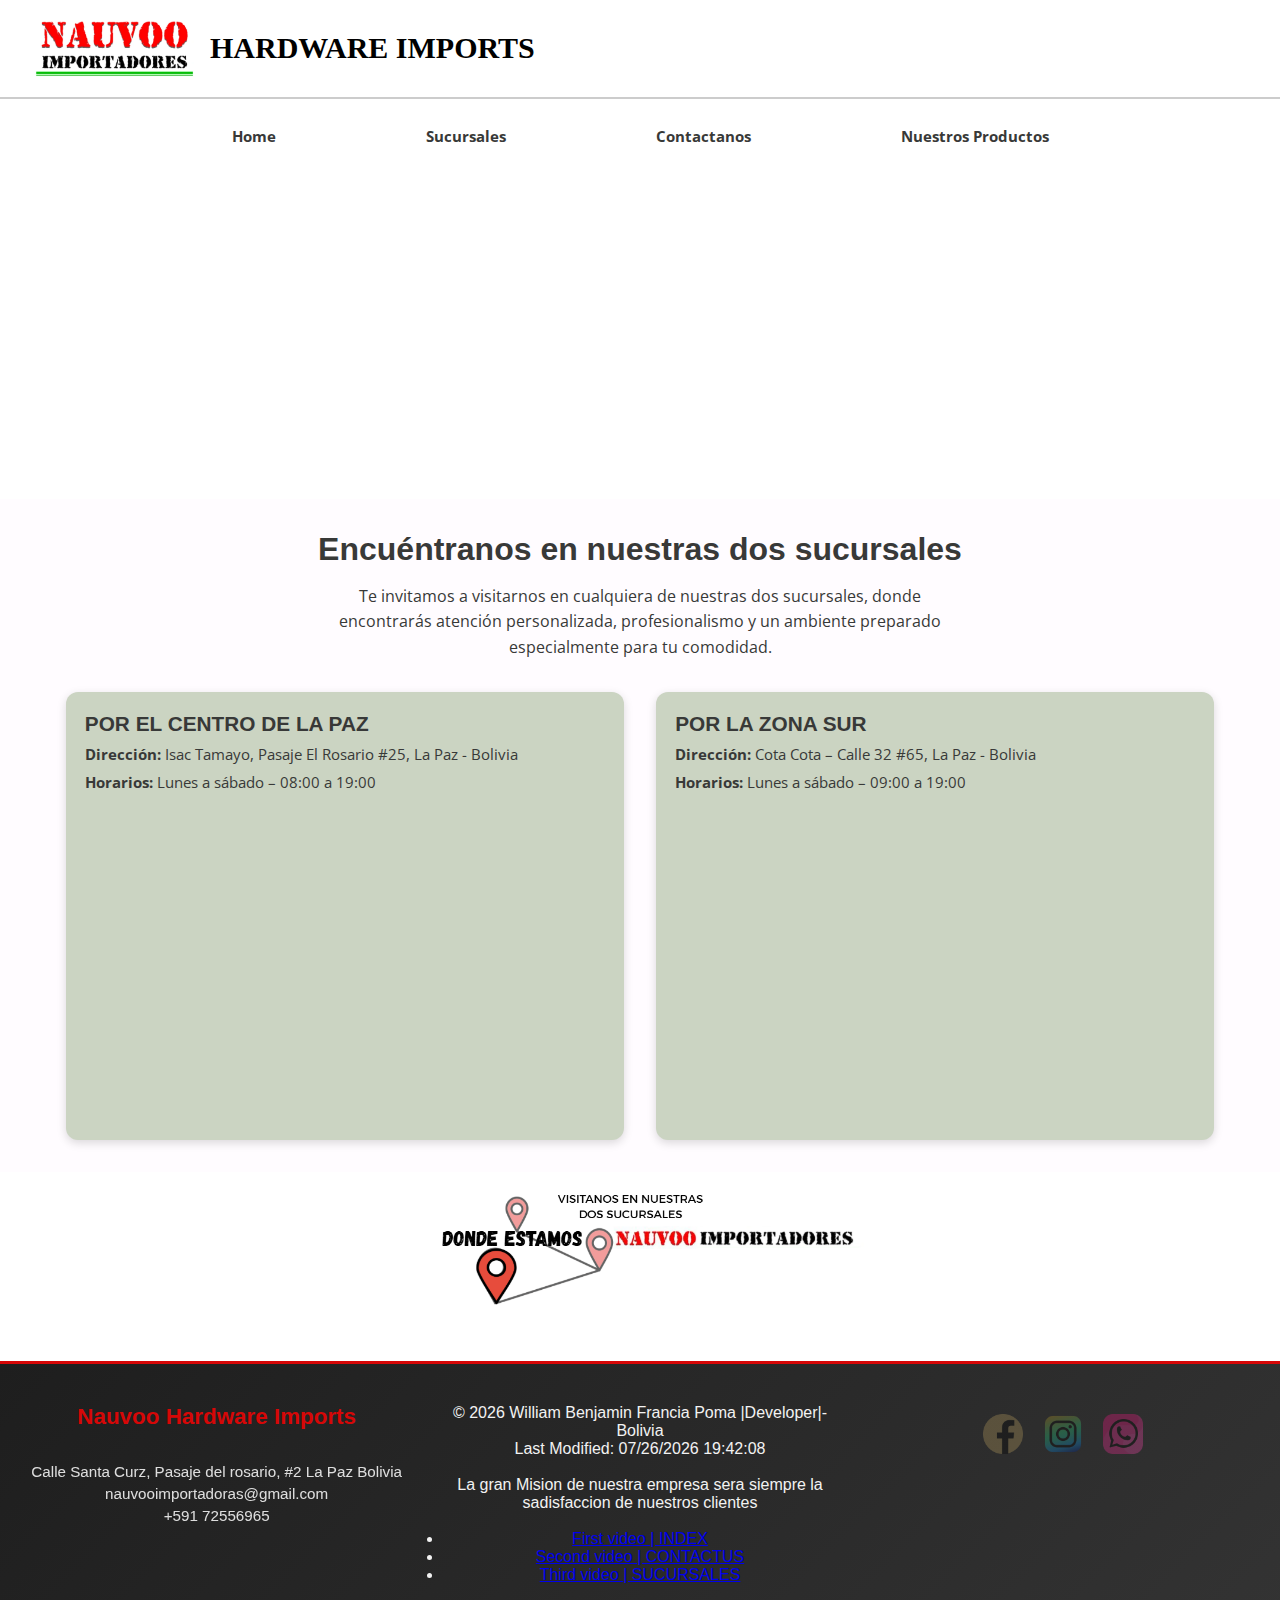
<file: finalproject/sucursales.html>
<!DOCTYPE html>
<html lang="en">

<head>
    <meta charset="UTF-8">
    <meta name="viewport" content="width=device-width, initial-scale=1.0">
    <meta name="author" content="William Benjamin Francia Poma">
    <meta name="description"
        content="In this page you can find a little about our business and our stores and how you can find us">
    <link rel="icon" href="images/favicon.ico">

    <meta property="og:title" content="Navoo Hardware Imports" />
    <meta property="og:description"
        content="Ferretería e importaciones en La Paz, Bolivia. Ofrecemos herramientas, materiales de construcción y productos especializados de alta calidad para hogares y empresas." />
    <meta property="og:image" content="https://william-francia.github.io/wdd231/finalproject/images/logonauvoo.webp" />
    <meta property="og:url" content="https://william-francia.github.io/wdd231/finalproject/index.html" />

    <link rel="stylesheet" href="styles/base.css">
    <link rel="stylesheet" href="styles/sucursales.css">

    <script src="scripts/navigation.js" defer></script>


    <link rel="preconnect" href="https://fonts.googleapis.com">
    <link rel="preconnect" href="https://fonts.gstatic.com" crossorigin>
    <link href="https://fonts.googleapis.com/css2?family=Open+Sans:ital,wght@0,300..800;1,300..800&display=swap"
        rel="stylesheet">
    <title>Navoo Hardware Imports | Sucursales</title>

</head>

<body>

    <header>
        <div class="imgheader">
            <img src="images/logonauvoo.webp" alt="This is the logo of the company" height="70">
        </div>
        <div class="titlenauvoo">
            <h1>HARDWARE IMPORTS</h1>
        </div>
        <div>
            <button id="hamburgeridmenu" class="hamburgerclassmenu"></button>
        </div>
    </header>


    <nav id="navidmenu" class="navclassmenu">
        <ul>
            <li class="current"><a href="index.html">Home</a></li>
            <li><a href="sucursales.html">Sucursales</a></li>
            <li><a href="contactus.html">Contactanos</a></li>
            <li><a href="https://drive.google.com/file/d/1GCuE3K3toRsD3WHC9N9lvShDELbs3eON/view?usp=sharing">Nuestros
                    Productos</a></li>
        </ul>
    </nav>


    <main>
    <picture class="img1main">
        <source class="large-img" srcset="images/brocas2.webp" media="(min-width: 800px)">
        <img src="images/brocas.webp" alt="Nuestra tienda de ferretería">
    </picture>

        <section class="map">
            <h2>Encuéntranos en nuestras dos sucursales</h2>

            <p class="intro">
                Te invitamos a visitarnos en cualquiera de nuestras dos sucursales, donde encontrarás atención
                personalizada,
                profesionalismo y un ambiente preparado especialmente para tu comodidad.
            </p>

            <div class="iframediv">

                <div class="sucursal">
                    <h3>POR EL CENTRO DE LA PAZ</h3>
                    <p><strong>Dirección:</strong> Isac Tamayo, Pasaje El Rosario #25, La Paz - Bolivia</p>
                    <p><strong>Horarios:</strong> Lunes a sábado – 08:00 a 19:00</p>

                    <iframe
                        src="https://www.google.com/maps/embed?pb=!1m17!1m12!1m3!1d956.3904454750824!2d-68.14108627170185!3d-16.497712513117705!2m3!1f0!2f0!3f0!3m2!1i1024!2i768!4f13.1!3m2!1m1!2zMTbCsDI5JzUxLjgiUyA2OMKwMDgnMjUuNiJX!5e0!3m2!1ses!2sbo!4v1765309212821!5m2!1ses!2sbo"
                        loading="lazy" allowfullscreen=""></iframe>
                </div>

                <div class="sucursal">
                    <h3>POR LA ZONA SUR</h3>
                    <p><strong>Dirección:</strong> Cota Cota – Calle 32 #65, La Paz - Bolivia</p>
                    <p><strong>Horarios:</strong> Lunes a sábado – 09:00 a 19:00</p>

                    <iframe
                        src="https://www.google.com/maps/embed?pb=!1m17!1m12!1m3!1d956.1750665415504!2d-68.06166177170171!3d-16.541222913404976!2m3!1f0!2f0!3f0!3m2!1i1024!2i768!4f13.1!3m2!1m1!2zMTbCsDMyJzI4LjQiUyA2OMKwMDMnMzkuNyJX!5e0!3m2!1ses!2sbo!4v1765311604460!5m2!1ses!2sbo"
                        width="600" height="450" style="border:0;" allowfullscreen="" loading="lazy"
                        referrerpolicy="no-referrer-when-downgrade"></iframe>
                </div>

            </div>
        </section>
        <div class="visitanos1div">
            <img src="images/visitanos1.png" alt="visitanos">
        </div>
    </main>



    <footer>
        <div class="footernew">
            <h3><strong>Nauvoo Hardware Imports</strong></h3><br>
            <p>Calle Santa Curz, Pasaje del rosario, #2 La Paz Bolivia</p>
            <p>nauvooimportadoras@gmail.com</p>
            <p>+591 72556965</p>
        </div>
        <div>
            <p>&copy; <span id="currentyear"></span> William Benjamin Francia Poma |Developer|- Bolivia</p>
            <p id="lastModified"></p><br>
            <p>La gran Mision de nuestra empresa sera siempre la sadisfaccion de nuestros clientes</p><br>
            <ul>
                <li><a href="https://www.loom.com/share/d2c9d56493ab4e3f930bcbfa5ab29412" target="_blank">First video | INDEX</a>
                <li><a href="https://www.loom.com/share/6eaa07d9dea24f6ab76f91630ac1d7fb" target="_blank">Second video | CONTACTUS</a>
                <li><a href="https://www.loom.com/share/7d9dfd32b377456781dbf8c9c8e07e92" target="_blank">Third video | SUCURSALES</a>
            </ul>
        </div>
        <div class="footer2">
            <nav class="socialmedia">
                <a class="facebook" href="https://www.facebook.com/?locale=es_LA">
                    <img src="images/app_facebook_logo.png" alt="facebook" width="35" height="35">
                </a>
                <a class="linkedin" href="http://instagram.com/">
                    <img src="images/instagram_icon.png" alt="instagram" width="35" height="35">
                </a>
                <a class="whatsapp" href="https://www.whatsapp.com/?lang=es_LA">
                    <img src="images/whatsapp.png" alt="whatsapp" width="35" height="35">
                </a>
            </nav>
        </div>

    </footer>

</body>

</html>
</file>
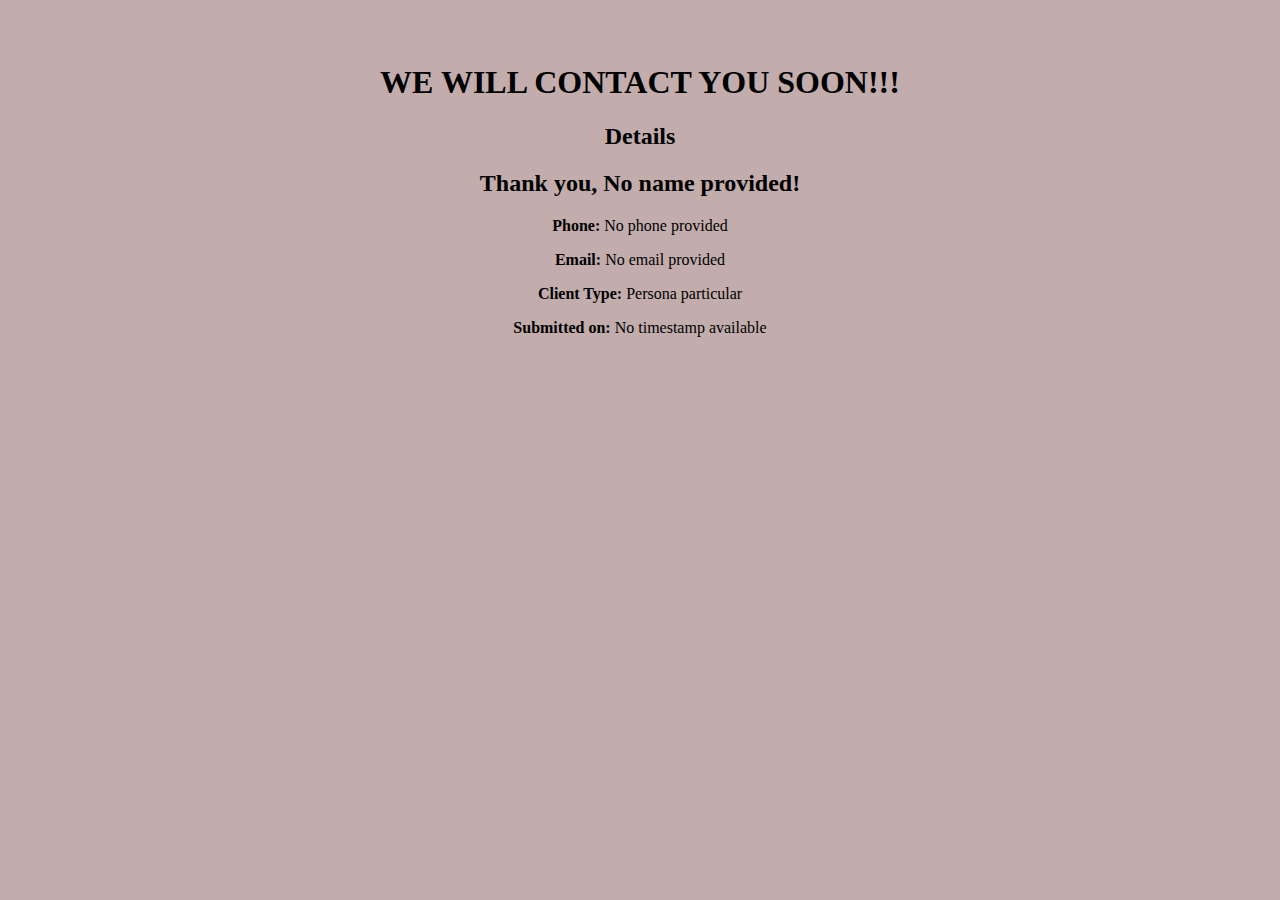
<file: finalproject/thankyou.html>
<!DOCTYPE html>
<html lang="en">

<head>
  <meta charset="UTF-8">
  <meta name="viewport" content="width=device-width, initial-scale=1.0">
  <meta name="description" content="Web Lab Start File">
  <meta name="author" content="Paul Cheney">

  <link rel="stylesheet" href="styles/contactus.css">
  <script src="scripts/thanks.js"></script>

  <title>Web Lab Start File</title>
</head>

<body class="thankyoubady">

  <main class="budyclass">
    <h1>WE WILL CONTACT YOU SOON!!!</h1>
    <h2>Details</h2>

    <div id="results"></div>

  </main>
  
</body>
</html>
</file>
<file: styles/base.css>
:root {
    --primary-color: rgb(197, 183, 129);
    --secondary-color: #386150ff;
    --accent1-color: #58b09cff;
    --accent2-color: #3d3522ff;
    --heading-font: "Poetsen One", sans-serif;
    --body-font: "Montserrat", sans-serif;
}
header{
    background-color: var(--secondary-color);
    display: grid;
    grid-template-columns: 24px auto 44px;
    padding: 10px;
    border-bottom: solid 1px;
}
header div {
  text-align: center;
  padding: 10px;
  display: flex;
  align-items: center;
}
.tittlewilliam {
    padding-left: 40px;
    color: rgb(205, 241, 216)
}


/*********** hamburger **********************/

.hamburgermenu{
    border: none;
    background-color: var(--secondary-color);
    cursor: pointer;
    font-size: 2.2rem;
}

.hamburgermenu::after {
    content: "\2630";
}

.hamburgermenu.show::before {
    content: "\00D7";
    
}


/*********** hamburger **********************/


.navigation {
    display: none;

}
.navigation.show {
    display: block;
}



footer{
    background-color: var(--secondary-color);
    padding: 100px;
    text-align: center;
    color: white;

}
footer{

}
</file>
<file: styles/larger.css>
@media screen and (min-width: 600px) {

    header,
    main,
    nav,
    footer {
        margin: 0 auto;
    }

    header{
        font-size: 15px;
        border-bottom: none;
    }

    .hamburgermenu {
        display: none;
    }

    .navigation {
        display: block;
        background-color: var(--accent1-color);
    }

    .navigation ul {
        display: flex;
        list-style: none;
        padding: 0;
        margin: 0;
        justify-content: center;
    }


    .navigation ul li a {
        text-decoration: none;
        color: white;
        font-size: 16px;
        padding-left: 50px;
        padding-right: 50px;
        border-bottom: none;
    }


    .maindivtwo {
        display: flex;
        justify-content: center;
    }
    .maindivtwo section {
        padding: 20px;
        max-width: 800px;
    }

    
}
</file>
<file: finalproject/styles/base.css>
:root {
    --primary-color: #383938;
    --secondary-color: #CBD4C2;
    --primary1-color: #FFFCFF;
    --secundary2-color: #d60707;
    --optional-color: #19bd1b;

    --heading-font: "Poetsen One", sans-serif;
    --body-font: 'Open Sans', sans-serif;
}


* {
    margin: 0;
    padding: 0;
}


header {
    display: grid;
    grid-template-columns: 110px auto 30px;
    background-color: var(--primary2-color);
    padding: 10px;
    margin-top: 3px;
    border-bottom: 2px solid #ccc;
}

.titlenauvoo {
    font-size: 7px;
    padding-top: 16px;
}

.imgheader img {
    height: 45px;
}

/******************menu*********************/
.hamburgerclassmenu {
    background: none;
    border: none;
    cursor: pointer;
    padding-top: 5px;
    color: var(--primary-color);
}

.hamburgerclassmenu::before {
    content: "\2630";
    font-size: 25px;
    text-align: center;
}

.hamburgerclassmenu.show::before {
    content: "\00D7";
    font-size: 32px;
}

.navclassmenu ul {
    text-align: center;
    list-style: none;

}

.navclassmenu ul li {
    padding: 8px;
    background-color: var(--secundary2-color);
    margin: 5px 80px;
    border-radius: 15px;
    text-align: center;


    transition: transform 0.3s ease, background-color 0.3s ease;
    transform-origin: center;
}

.navclassmenu ul li:hover {
    transform: scale(1.2);
    background-color: var(--secundary2-light-color);
}

.navclassmenu ul a {
    color: var(--primary-color);
    font-size: 14px;
    text-decoration: none;
    display: block;
    font-family: var(--body-font);
    font-weight: 700;
    
}



.navclassmenu {
    display: none;
}

.navclassmenu.show {
    display: block;
}




footer {
    background: linear-gradient(135deg, #1e1e1e, #333);
    color: #f2f2f2;
    padding: 40px 20px;
    margin-top: 40px;
    border-top: 3px solid var(--secundary2-color);
    display: grid;
    grid-template-columns: repeat(auto-fit, minmax(250px, 1fr));
    gap: 30px;
    text-align: center;
    font-family: "Poppins", sans-serif;
}

/* Columna 1: Información */
footer .footernew h3 {
    font-size: 1.4rem;
    margin-bottom: 10px;
    font-weight: 600;
    color: var(--secundary2-color);
}

footer .footernew p {
    margin: 5px 0;
    font-size: 0.95rem;
    opacity: 0.9;
}

/**************** Redes Sociales *********************/
.socialmedia {
    display: flex;
    justify-content: center;
    gap: 20px;
    margin-top: 10px;
}

.socialmedia a img {
    width: 40px;
    height: 40px;
    filter: brightness(1) invert(1); 
    transition: transform 0.3s ease, filter 0.3s ease;
    opacity: 0.3;
}

.socialmedia a img:hover {
    transform: scale(1.25);
    opacity: 1;
    filter: brightness(1) saturate(1.3); 
}

footer div:last-child p {
    margin: 5px 0;
    font-size: 0.85rem;
    opacity: 0.8;
}





@media (max-width: 600px) {
    footer {
        text-align: center;
        grid-template-columns: 1fr;
    }
}

@media (min-width: 600px) {

    header {
        grid-template-columns: 160px auto 40px;
    }

    .titlenauvoo {
        font-size: 12px;
        padding-top: 13px;
    }

    .imgheader img {
        height: 55px;
        padding-left: 20px;
    }
}

@media (min-width: 990px) {
    .hamburgerclassmenu {
        display: none;
    }

    .navclassmenu {
        display: block;
    }


    .navclassmenu ul {
        display: flex;
        justify-content: center;
    }


    .navclassmenu ul li {
        padding: 12px 60px;
        margin: 15px;
        background-color: white;
        transition: transform 0.2s ease;
        transform-origin: center;
        border-radius: 5px 50px;
    }

    .navclassmenu ul li:hover {
        transform: scale(1.2);
        animation: flashColor 0.8s ease forwards;
    }

    /* Animación del color */
    @keyframes flashColor {
        0% {
            background-color: var(--secundary2-color);
        }

        20% {
            background-color: var(--secundary2-color);
        }

        100% {
            background-color: white;
        }
    }

    .navclassmenu ul a {
        font-size: 15px;
    }

    header {
        display: grid;
        grid-template-columns: 200px auto 40px;
        background-color: var(--primary2-color);
        padding: 10px;
    }

    .titlenauvoo {
        font-size: 15px;
        padding-top: 18px;
    }

    .imgheader img {
        height: 70px;
        padding-left: 20px;
    }

    
}
</file>
<file: finalproject/styles/index.css>
.img1main picture,
.img1main,
.img1main img {
    width: 100%;
    display: block;
}

.img1main img {
    width: 100%;
    height: auto;
    opacity: 0;            
    animation: fadeInSmooth 1.5s ease forwards;
}
@keyframes fadeInSmooth {
    0% {
        opacity: 0;
        transform: scale(0.97); 
    }
    100% {
        opacity: 1;
        transform: scale(1);     
    }
}



.ferreterias-section {
    padding: 14px;
    background: var(--primary1-color);
    display: flex;
    justify-content: center;
    font-family: var(--body-font);
}

.ferreterias-container {
    width: 100%;
}

.card {
    background: var(--primary1-color);
    border: 1px solid var(--secondary-color);
    border-radius: 12px;
    padding: 16px;
    box-shadow: 0 2px 10px rgba(0, 0, 0, 0.06);
}

.card h2 {
    margin: 8px 0;
    font-size: 1.25rem;
    color: var(--primary-color);
    font-family: var(--heading-font);
}

.card h3 {
    margin: 8px 0;
    font-size: 1.05rem;
    color: var(--primary-color);
}

.card p {
    font-size: 0.9rem;
    color: var(--primary-color);
    opacity: 0.85;
    line-height: 1.5;
}

.list {
    display: grid;
    gap: 12px;
    margin: 14px 0;
}

.list-item {
    display: flex;
    align-items: center;
    gap: 10px;
}

.badge {
    width: 34px;
    height: 34px;
    border-radius: 8px;
    background: var(--secondary-color);
    color: var(--primary-color);
    font-weight: bold;
    display: flex;
    align-items: center;
    justify-content: center;
    font-size: 0.9rem;
}

.card ul {
    margin: 14px 0;
    padding-left: 18px;
}

.card ul li {
    font-size: 0.9rem;
    margin-bottom: 6px;
    color: var(--primary-color);
}





.btn-elegante {
    padding: 12px 20px;
    background: var(--secundary2-color);
    color: #FFFCFF;
    border: none;
    border-radius: 8px;
    font-size: 1rem;
    cursor: pointer;
    transition: 0.25s;
    margin: 30px 100px;
}

.btn-elegante:hover {
    background: #000;
    transform: scale(1.03);
}










/* Contenedor */
.companiesworkwithclass {
    padding: 20px;
    text-align: center;
}

/* Grid de tarjetas */
.companiesworkwithclass {
    display: grid;
    grid-template-columns: repeat(auto-fit, minmax(260px, 1fr));
    gap: 20px;
}

/* Tarjeta */
.company-card {
    background: #fff;
    border-radius: 12px;
    padding: 20px;
    box-shadow: 0 4px 10px rgba(0,0,0,0.1);
    text-align: center;
    transition: transform 0.3s ease;
}

/* Hover */
.company-card:hover {
    transform: scale(1.05);
}

/* Imagen */
.company-card img {
    width: 100px;
    height: 100px;
    object-fit: contain;
    margin-bottom: 10px;
}

/* Título */
.company-card h3 {
    margin: 10px 0;
    color: var(--primary2-color);
}

/* Descripción */
.company-card p {
    font-size: 14px;
    color: #333;
}

/* Botón */
.company-card a {
    display: inline-block;
    margin-top: 10px;
    padding: 8px 12px;
    background-color: var(--secundary2-color);
    color: white;
    text-decoration: none;
    border-radius: 8px;
    transition: background-color 0.3s ease;
}

.company-card a:hover {
    background-color: var(--primary2-color);
}







@media (min-width: 610px) {

    .ferreterias-section {
        padding: 28px;
    }

    .ferreterias-container {
        max-width: 880px;
    }

    .card {
        padding: 40px 80px;
        border-radius: 14px;
        box-shadow: 0 4px 14px rgba(0, 0, 0, 0.07);
    }

    .card h2 {
        font-size: 1.6rem;
    }

    .card h3 {
        font-size: 1.25rem;
    }

    .card p {
        font-size: 1rem;
    }

    .badge {
        width: 40px;
        height: 40px;
        font-size: 1rem;
    }

    .list {
        gap: 16px;
    }

    .card ul li {
        font-size: 1rem;
    }

main {
    position: relative;
}

main button {
    position: absolute;   
    top: 70px;         
    right: 10%;
    z-index: 10;       
}
.btn-elegante {
    padding: 18px 30px;
    margin: 0;
    
}
.btn-elegante:hover {
    transform: scale(1.35);
}


}
</file>
<file: project/styles/index.css>
:root {
    --primary-color: #383938;
    --secondary-color: #CBD4C2;
    --primary1-color: #FFFCFF;
    --secundary2-color: #f80606;
    --optional-color: #19bd1b;

    --heading-font: "Poetsen One", sans-serif;
    --body-font: 'Open Sans', sans-serif;
}

* {
    margin: 0;
    padding: 0;
    box-sizing: border-box;
}

body {
    font-family: var(--body-font);
    background-color: var(--primary1-color);
    color: var(--primary-color);
    line-height: 1.6;
    padding: 20px;
}

main {
    padding: 80px;
}
header {
    text-align: center;
    margin-bottom: 40px;
    border-bottom: 3px solid var(--secondary-color);
    padding-bottom: 15px;
}

header h1 {
    font-family: var(--heading-font);
    color: var(--secondary-color);
    font-size: 2.5rem;
    margin-bottom: 10px;
}

header h2 {
    font-size: 1.5rem;
    color: var(--secundary2-color);
    font-weight: 400;
}

.divall {
    background-color: var(--secondary-color);
    padding: 20px 25px;
    margin-bottom: 25px;
    border-radius: 10px;
    box-shadow: 0 4px 8px rgba(0,0,0,0.1);
}

.divall h2 {
    font-family: var(--heading-font);
    color: var(--primary-color);
    margin-bottom: 10px;
}

.divall p {
    color: var(--primary-color);
    margin-bottom: 10px;
}

.divall ul {
    list-style-type: disc;
    margin-left: 20px;
}

.divall ul li {
    margin-bottom: 8px;
}

.divall img {
    max-width: 100%;
    height: auto;
    margin-top: 10px;
    border-radius: 5px;
}

a {
    color: var(--secundary2-color);
    text-decoration: none;
}

a:hover {
    text-decoration: underline;
}

@media (max-width: 768px) {
    body {
        padding: 15px;
    }
    header h1 {
        font-size: 2rem;
    }
    header h2 {
        font-size: 1.2rem;
    }
}
</file>
<file: chamber/styles/base.css>
:root {
    --primary-color: #383938;
    --secondary-color: #CBD4C2;
    --primary1-color: #FFFCFF;
    --secundary2-color: #347434;
    --optional-color: #C3B299;

    --heading-font: "Poetsen One", sans-serif;
    --body-font: "Open Sans", sans-serif;
}

* {
    margin: 0;

}

header {
    display: grid;
    grid-template-columns: 40px auto 40px;
    background-color: var(--primary2-color);
    padding: 10px;
    border-bottom: 2px solid #ccc;
}

header img {
    display: block;
    width: 40px;
    padding-top: 7px;
}

header h1 {
    font-size: 15px;
    padding-left: 8px;
    padding-top: 10px;
}

/******* hamburger menu*****************/
.hamburgerclassmenu {
    background: none;
    border: none;
    cursor: pointer;
    color: var(--primary-color);
}

.hamburgerclassmenu::before {
    content: "\2630";
    font-size: 1.5rem;
}

.hamburgerclassmenu.show::before {
    content: "\00D7";
    font-size: 1.5rem;
}



/******************navigation********************/
.navclassmenu {
    display: none;
}

.navclassmenu.show {
    display: block;
}

.navclassmenu ul {
    list-style: none;
    margin: 0;
    padding: 0;
}

.navclassmenu ul li {
    padding: 12px;
    border-bottom: solid 1px var(--secundary2-color);
    text-align: center;
}

.navclassmenu ul a {
    color: var(--primary-color);
    font-size: 15px;
    text-decoration: none;
}

.navclassmenu ul a:hover {
    background-color: var(--secundary2-color);
    color: white;
    border-radius: 0.5rem;
    transition: background-color 0.3s ease;
    padding: 0.5rem 2rem;
}



/* ====== Estilo base para pantallas pequeñas (min-width: 320px) ====== */
.view-toggle {
  text-align: center;
  margin: 1rem 0;
}

.view-toggle button {
  margin: 0.2rem;
  padding: 0.5rem 1rem;
  border: none;
  background-color: #2b6777;
  color: #fff;
  border-radius: 5px;
  cursor: pointer;
}

.view-toggle button:hover {
  background-color: #1e4f5d;
}

/* --- Estilo por defecto (grid) --- */
.grid-view {
  display: grid;
  grid-template-columns: 1fr;
  gap: 1rem;
  padding: 1rem;
}

/* --- Vista en lista --- */
.list-view {
  display: flex;
  flex-direction: column;
  gap: 1rem;
  padding: 1rem;
}

.member-card {
  border: 1px solid #ccc;
  border-radius: 0.5rem;
  padding: 1rem;
  background-color: #fff;
  box-shadow: 0 0 5px rgba(0,0,0,0.1);
  text-align: center;
}

.member-card img {
  width: 100%;
  max-width: 180px;
  height: auto;
  margin-bottom: 0.5rem;
  border-radius: 0.3rem;
}















footer {
    background-color: var(--secondary-color);
    padding: 50px 20px;
    text-align: center;
    color: var(--primary-color);
    font-family: var(--body-font);
    font-size: 12px;
}

.footer2 {
    padding: 20px;
    text-align: center;
    color: var(--primary-color);
}

.footer2 a {
    padding: 10px;
    text-align: center;
    color: var(--primary-color);
}

.footer2 a img:hover {
    transform: scale(1.09);
}
.footernew {
    color: var(--primary-color);
}
</file>
<file: chamber/styles/large.css>
@media only screen and (min-width: 38rem) {

    header {
        padding: 20px;
        grid-template-columns: 40px auto;
    }

    header img {
        display: block;
        width: 50px;
        padding-top: 7px;
    }

    header h1 {
        font-size: 20px;
        padding-left: 20px;
        padding-top: 21px;
    }

    .hamburgerclassmenu {
        display: none;
    }

    .navclassmenu {
        display: block;
        background-color: var(--secondary-color);
    }



    .navclassmenu ul {
        display: flex;
        list-style: none;
        padding: 10px;
        justify-content: center;
    }

    .navclassmenu ul li {
        padding-left: 50px;
        padding-right: 50px;
        border-bottom: none;
    }

    .navclassmenu ul a {
        color: var(--primary-color);
        font-size: 15px;
        text-decoration: none;
    }

    .navclassmenu ul a:hover {
        background-color: var(--secundary2-color);
        color: white;
        border-radius: 0.5rem;
        transition: background-color 0.3s ease;
        padding: 0.5rem 2rem;
    }


    footer {
        display: grid;
        grid-template-columns: 300px auto 300px;
        font-size: 15px;
    }




}




@media only screen and (min-width: 376px) {
    header h1 {
        padding-top: 17px;
    }
}
@media only screen and (min-width: 376px) and (max-width: 750px) {
    footer {
        display: block;
    }

}
</file>
<file: chamber/styles/discover.css>
main {
    width: 100%;
    padding: 1.5rem;
    box-sizing: border-box;
    margin: 0 auto;
    background-color: rgba(230, 240, 255, 0.4);
}


#items-container {
    display: grid;
    grid-template-columns: 1fr;
    gap: 1.5rem;
}

.item-card {
    background: #ffffff;
    border-radius: 12px;
    padding: 1rem;
    box-shadow: 0 2px 6px rgba(0, 0, 0, 0.15);
    display: grid;
    grid-template-areas:
        "name"
        "photograph"
        "description"
        "location"
        "learnmore";
    gap: 0.75rem;
}

.item-card h2 {
    font-size: 1.25rem;
    margin: 0;
    color: #222;
    text-align: center;
    grid-area: name;
}

.item-card figure {
    margin: 0;
    width: 100%;
    grid-area: photograph;
}

.item-card img {
    width: 100%;
    height: auto;
    border-radius: 10px;
    display: block;
    border-radius: 15px 15px;
}


.item-card address {
    font-style: normal;
    font-size: 0.9rem;
    color: #444;
    text-align: center;
    grid-area: location;
}

.item-card p {
    font-size: 0.9rem;
    line-height: 1.4;
    color: #333;
    grid-area: description;
}

.learn-more {
    background-color: #0077ff;
    color: white;
    padding: 0.7rem 1rem;
    border: none;
    width: 100%;
    border-radius: 8px;
    font-size: 1rem;
    cursor: pointer;
    margin-top: 0.5rem;
    transition: 0.2s ease;
    grid-area: learnmore;
}

.learn-more:hover {
    background-color: #005fcc;
}


.visit-row {
    padding: 2rem 0;
    display: flex;
    align-items: center;
}

.visit-label {
    width: 160px;
    font-weight: bold;
    color: navy;
    text-align: right;
    margin-right: 10px;
    font-size: 18px;
}



@media (min-width: 641px) and (max-width: 1024px) {
    #items-container {
        grid-template-columns: 1fr;
        gap: 1.5rem;
    }

    .item-card {
        display: grid;
        grid-template-columns: 1fr 1fr;
        grid-template-areas:
            "name name"
            "photograph description"
            "photograph location"
            "learnmore learnmore";
        padding: 1rem;
        border-radius: 14px;
        align-items: start;
        gap: 0.75rem;
    }

    .item-card img {
        width: 300px;
        height: 200px;
        object-fit: cover;
        grid-area: photograph;
        border-radius: 15px 150px;
        transition: 
            border-radius 1.5s ease,
            transform 1.5s ease,
            box-shadow 1.5s ease;
}

.item-card img:hover {
    border-radius: 10px 10px; /* forma al pasar el mouse */
    transform: scale(1.03);      /* crece un poco */
    box-shadow: 0 6px 16px rgba(0,0,0,0.2); /* opcional */
}

    .item-card h2 {
        font-size: 1.2rem;
        text-align: left;
        grid-area: name;
    }

    .item-card p {
        grid-area: description;
        text-align: left;
    }

    .item-card address {
        grid-area: location;
        text-align: left;
    }

    .learn-more {
        grid-area: learnmore;
        width: 100%;
    }
    .learn-more p {
        text-align: center;
    }
}







@media (min-width: 1025px) {
    #items-container {
        grid-template-columns: repeat(2, 1fr);
        gap: 1.5rem;
    }

    .item-card {
        grid-template-columns: 1fr 1fr;
        grid-template-areas:
            "name name"
            "photograph description"
            "photograph location"
            "learnmore learnmore";
        padding: 1rem;
        border-radius: 14px;
        align-items: start;
    }

    .item-card img {
        width: 300px;
        height: 200px;
        object-fit: cover;
        border-radius: 15px 150px;
        transition: 
            border-radius 1.5s ease,
            transform 1.5s ease,
            box-shadow 1.5s ease;
}

.item-card img:hover {
    border-radius: 10px 10px; /* forma al pasar el mouse */
    transform: scale(1.03);      /* crece un poco */
    box-shadow: 0 6px 16px rgba(0,0,0,0.2); /* opcional */
}

    .item-card h2 {
        font-size: 1.2rem;
        text-align: left;
    }

    .item-card address, 
    .item-card p {
        text-align: left;
    }

}
</file>
<file: chamber/styles/join.css>
form {
    max-width: 600px;
    margin: auto;
    display: flex;
    flex-direction: column;
    gap: 1rem;
    margin-left: 1rem;
    padding-top: 20px;
    padding-bottom: 20px;
    font-size: 12px;

}

label {
    font-weight: bold;
}

input,
select,
textarea {
    padding: 8px;
    font-size: 0.5rem;
    width: 80%;
    border: 1px solid #ccc;
    border-radius: 5px;
}

input[type="submit"] {
    cursor: pointer;
    font-size: 1rem;
    background-color: #0061a8;
    color: white;
    border: none;
    padding: 10px;
    border-radius: 5px;
}

input[type="submit"]:hover {
    background-color: #004d82;
}

.membershiptitle {
    font-size: 1rem;
    color: var(--secundary2-color);
}



.membership-cards {
    display: grid;
    gap: 1rem;
    margin-top: 2rem;
    opacity: 0;
    transform: translateY(20px);
    animation: fadeInUp 1s ease forwards;
    font-size: 10px;
    padding-bottom: 30px;
}

.card {
    padding: 1rem;
    background: #f2f2f2;
    border-radius: 10px;
    text-align: center;
    transition: transform 0.3s, background-color 0.3s;
}

.membership-cards .card:nth-child(1) {
    animation: fadeInUp 0.5s ease forwards 0.2s;
}

.membership-cards .card:nth-child(2) {
    animation: fadeInUp 0.5s ease forwards 0.4s;
}

.membership-cards .card:nth-child(3) {
    animation: fadeInUp 0.5s ease forwards 0.6s;
}

.membership-cards .card:nth-child(4) {
    animation: fadeInUp 0.5s ease forwards 0.8s;
}

/* Animación clave */
@keyframes fadeInUp {
    from {
        opacity: 0;
        transform: translateY(20px);
    }

    to {
        opacity: 1;
        transform: translateY(0);
    }
}

/* Modales */

.modal {
    display: none;
    position: fixed;
    inset: 0;
    background: rgba(66, 65, 65, 0.5);
    z-index: 100;
}

.modal-content {
    background: white;
    margin: 10% auto;
    padding: 1.5rem;
    width: 80%;
    max-width: 400px;
    border-radius: 10px;
    position: relative;
}

.close {
    position: absolute;
    top: 0.5rem;
    right: 0.5rem;
    cursor: pointer;
    font-size: 1rem;
    font-weight: bold;
}

@media only screen and (min-width: 38rem) {
    .membership-cards {
        margin-top: 0;
        align-self: start;
    }

    form {
        font-size: 20px;
    }

    .membershiptitle {
        font-size: 1.5rem;
    }

    main {
        display: grid;
        grid-template-columns: 1fr 1fr;
        gap: 2rem;
        padding: 50px 80px;
    }

    .membership-cards {
        font-size: 16px;
        padding-bottom: 30px;
        padding-top: 80px;

    }

    input,
    select,
    textarea {
        font-size: 1.1rem;
    }

}



.budyclass {
    display: flex;
    flex-direction: column;
    text-align: center;
}

#results {
    background-color: antiquewhite;
    padding: 50px;
    border-radius: 50px;
}
</file>
<file: finalproject/styles/contactus.css>
:root {
    --primary-color: #383938;
    --secondary-color: #CBD4C2;
    --primary1-color: #FFFCFF;
    --secundary2-color: #d60707;
    --optional-color: #19bd1b;

    --heading-font: "Poetsen One", sans-serif;
    --body-font: 'Open Sans', sans-serif;
}


.img1main picture,
.img1main,
.img1main img {
    width: 100%;
    display: block;
}

.img1main img {
    width: 100%;
    height: auto;
    opacity: 0;
    animation: fadeInSmooth 1.5s ease forwards;
}

@keyframes fadeInSmooth {
    0% {
        opacity: 0;
        transform: scale(0.97);
    }

    100% {
        opacity: 1;
        transform: scale(1);
    }
}

/***************** form *************/


form {
    max-width: 360px;
    margin: 0 auto;
    background: var(--primary1-color);
    padding: 30px;
    border-radius: 10px;
    box-shadow: 0 4px 12px rgba(0, 0, 0, 0.1);
    font-family: var(--body-font, Arial, sans-serif);
    display: flex;
    flex-direction: column;
    gap: .8rem;
}

.membershiptitle {
    text-align: center;
    color: var(--primary-color, #333);
    font-size: 1.2rem;
    margin-bottom: 5px;
}

label {
    display: flex;
    flex-direction: column;
    font-size: .9rem;
    font-weight: 600;
    color: var(--primary-color)
}

input,
select,
textarea {
    padding: 8px;
    border-radius: 6px;
    border: 1px solid #ccc;
    font-size: .9rem;
    margin-top: 5px;
}

textarea {
    min-height: 70px;
    resize: vertical;
}

input[type="submit"] {
    padding: 10px;
    background: var(--secundary2-color, #d60707);
    color: #fff;
    border: none;
    border-radius: 8px;
    font-size: 1rem;
    cursor: pointer;
    font-weight: 700;
    transition: background .3s;
}

input[type="submit"]:hover {
    background: #b80505;
}




/*************** PRODUCTOS ***************/
.best-products {
    text-align: center;
    padding: 2rem 1rem;
}

.bp-title {
    font-size: 2rem;
    margin-bottom: .5rem;
}

.bp-description {
    font-size: 1rem;
    margin-bottom: 2rem;
    color: #444;
    max-width: 600px;
    margin-inline: auto;
}

.product-grid {
    display: grid;
    grid-template-columns: repeat(auto-fit, minmax(260px, 1fr));
    gap: 1.5rem;
}

.product-card {
    background: #ffffff;
    padding: 1.5rem;
    border-radius: 14px;
    text-align: center;
    box-shadow: 0 2px 8px rgba(0, 0, 0, 0.1);
    border: 1px solid #eee;
}

.btn-view {
    margin-top: 1rem;
    padding: .6rem 1.2rem;
    background: #005bbb;
    color: white;
    font-weight: bold;
    border: none;
    border-radius: 6px;
    cursor: pointer;
    transition: .3s;
}

.btn-view:hover {
    background: #004999;
}


/****************** MODALES ***************/

.modal {
    display: none;
    position: fixed;
    inset: 0;
    background: rgba(0, 0, 0, 0.55);
    backdrop-filter: blur(2px);
    display: flex;
    justify-content: center;
    align-items: center;
    padding: 1rem;
}

.modal-content {
    background: #fff;
    padding: 2rem;
    width: 100%;
    max-width: 480px;
    border-radius: 16px;
    position: relative;
    animation: fadeIn .3s ease;
    box-shadow: 0 6px 20px rgba(0, 0, 0, 0.25);
}

.close {
    position: absolute;
    top: 12px;
    right: 18px;
    font-size: 26px;
    cursor: pointer;
    color: var(--primary-color);
}

.modal-text {
    margin-top: 1rem;
}

.modal-list {
    margin-top: 1rem;
    padding-left: 1.3rem;
}

.modal-list li {
    margin-bottom: .5rem;
}

/* Animación */
@keyframes fadeIn {
    from {
        transform: translateY(-10px);
        opacity: 0;
    }

    to {
        transform: translateY(0);
        opacity: 1;
    }
}




.contact-us-section {
    max-width: 300px;
    margin: 2rem auto;
    padding: 1.5rem;
    text-align: center;
    font-family: Arial, sans-serif;
    background:  var(--primary1-color);
    border-radius: 10px;
}

.contact-us-section img {
    max-width: 100%;
    height: auto;
    margin: 1rem 0;
}

.contact-us-section p {
    margin: 0.5rem 0;
    color: #333;
    font-size: 0.95rem;
}








@media (min-width: 610px) {
    form {
        max-width: 450px;
        padding: 35px;
        gap: 1rem;
        margin-top: 50px;
        width: 500px;
    }

    .membershiptitle {
        font-size: 1.4rem;
    }

    label {
        font-size: 1rem;
    }

    input,
    select,
    textarea {
        padding: 12px;
        font-size: 1rem;
    }

    textarea {
        min-height: 90px;
    }

    input[type="submit"] {
        padding: 12px;
        font-size: 1.05rem;
    }

    .divformcontact {
        display: flex;
        margin-bottom: 100px;
    }

    .contactanos3img {
        position: fixed;
        /* hace que el elemento se quede fijo en la pantalla */
        top: 15px;
        right: 20px;
        z-index: 999;
        /* para que esté por encima de otros elementos */
        display: block;
    }

    .contactanos3img img {
        display: block;
        width: auto;
        height: 70px;
        cursor: pointer;
        transition: transform 0.2s ease;
    }

    .contactanos3img img:hover {
        transform: scale(1.3);
        /* efecto al pasar el mouse */
    }


}


.thankyoubady { 
    text-align: center;
    background-color: rgb(194, 172, 172);
    padding: 35px;
}
</file>
<file: finalproject/styles/sucursales.css>
:root {
    --primary-color: #383938;
    --secondary-color: #CBD4C2;
    --primary1-color: #FFFCFF;
    --secundary2-color: #d60707;
    --optional-color: #19bd1b;

    --heading-font: "Poetsen One", sans-serif;
    --body-font: 'Open Sans', sans-serif;
}


.img1main img {
    width: 100%;
    height: auto;
    opacity: 0;     
    animation: fadeInSmooth 1.5s ease forwards;
}
@keyframes fadeInSmooth {
    0% {
        opacity: 0;
        transform: scale(0.97); 
    }
    100% {
        opacity: 1;
        transform: scale(1);     
    }
}

.map {
    padding: 2rem 1rem;
    background: var(--primary1-color);
    font-family: var(--body-font);
    color: var(--primary-color);
    text-align: center;
}

.map h2 {
    font-family: var(--heading-font);
    font-size: 1.7rem;
    margin-bottom: 1rem;
    color: var(--primary-color);
}

.intro {
    max-width: 650px;
    margin: 0 auto 2rem auto;
    line-height: 1.6;
    font-size: 1rem;
    color: var(--primary-color);
}

.iframediv {
    display: flex;
    flex-direction: column;
    gap: 2rem;
}

.sucursal {
    background: var(--secondary-color);
    padding: 1.2rem;
    border-radius: 12px;
    box-shadow: 0 3px 10px rgba(0,0,0,0.15);
    text-align: left;
}

.sucursal h3 {
    font-family: var(--heading-font);
    font-size: 1.3rem;
    margin-bottom: 0.5rem;
    color: var(--primary-color);
}

.sucursal p {
    margin-bottom: 0.5rem;
    font-size: 0.95rem;
}

.sucursal iframe {
    width: 100%;
    height: 260px;
    border: none;
    border-radius: 10px;
    margin-top: 1rem;
}
.visitanos1div {    
    text-align: center;
}
.visitanos1div img{    
    width: 300px;
}

@media (min-width: 610px) {

    .map h2 {
        font-size: 2rem;
    }

    .iframediv {
        flex-direction: row;
        justify-content: center;
        align-items: stretch;
        gap: 2rem;
    }

    .sucursal {
        flex: 1;
        max-width: 520px;
    }

    .sucursal iframe {
        height: 300px;
    }
    .visitanos1div img{    
    width: 600px;
    }
}
</file>
